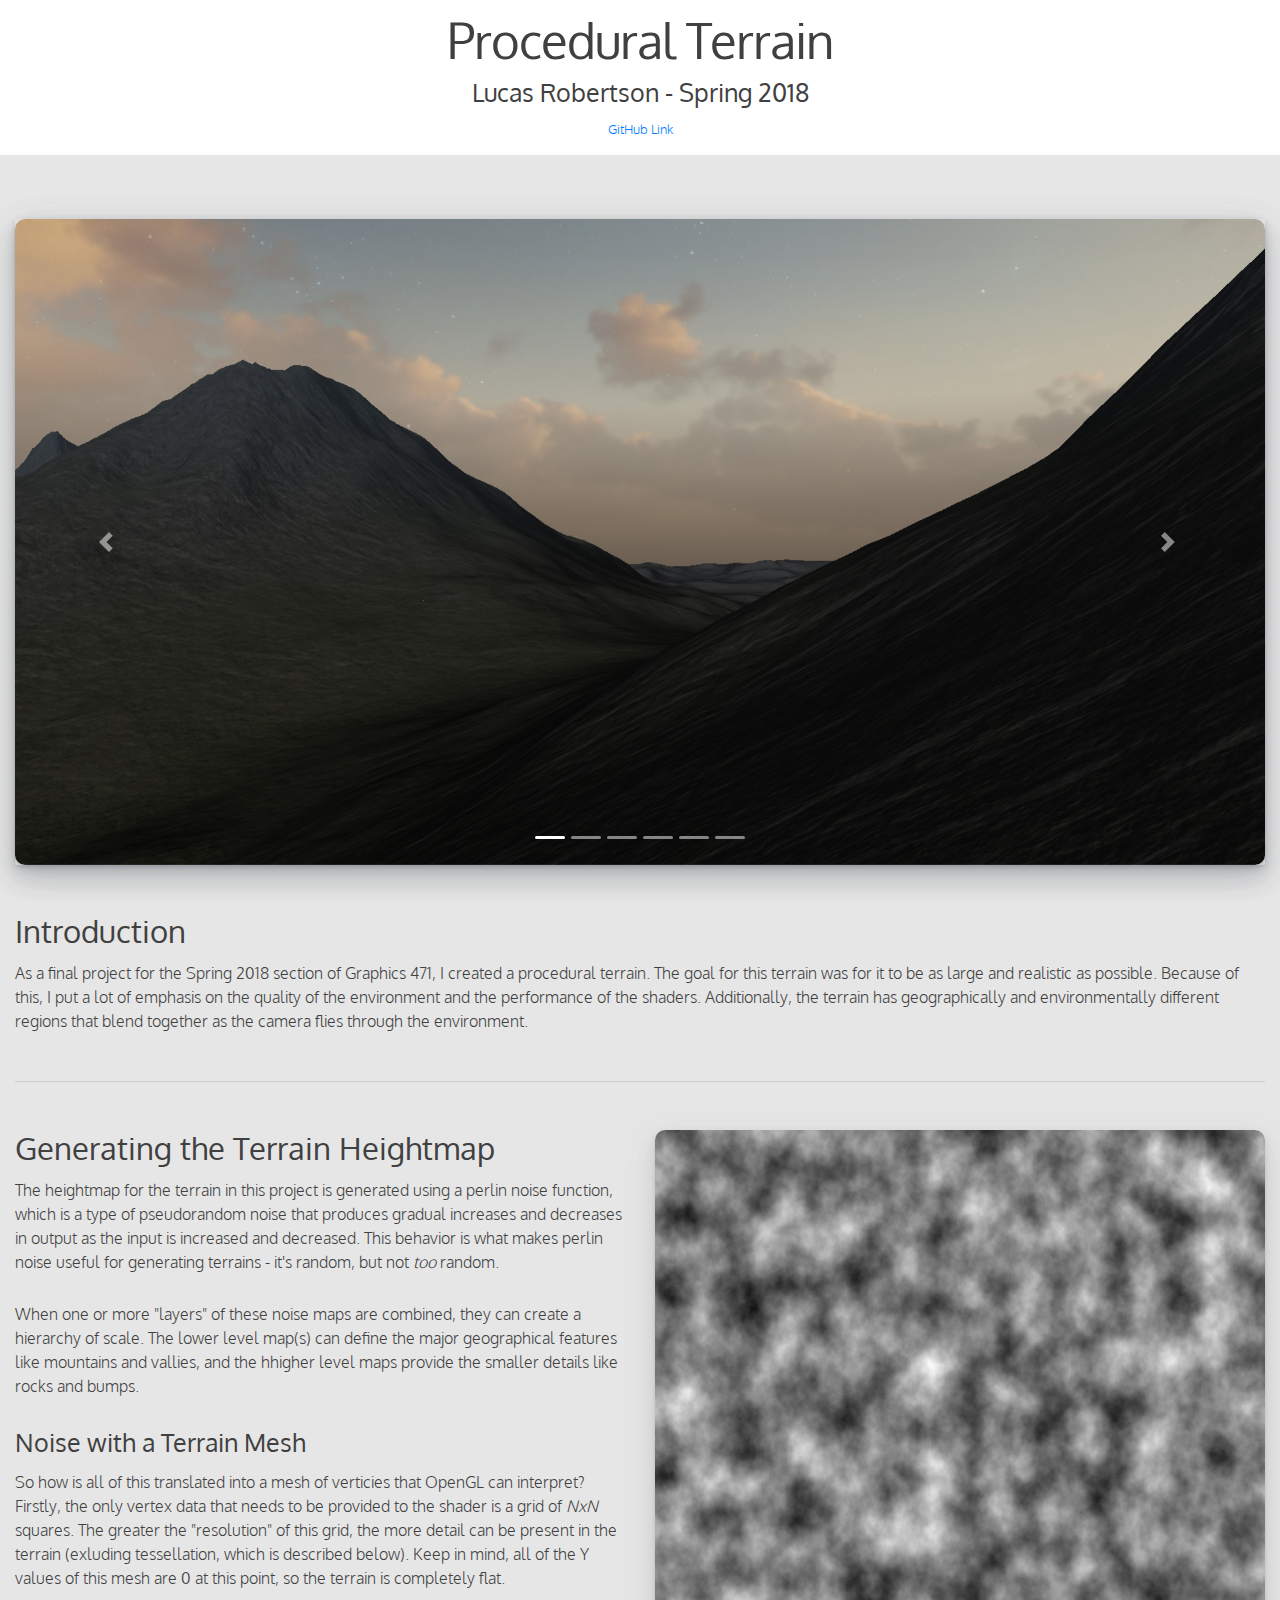
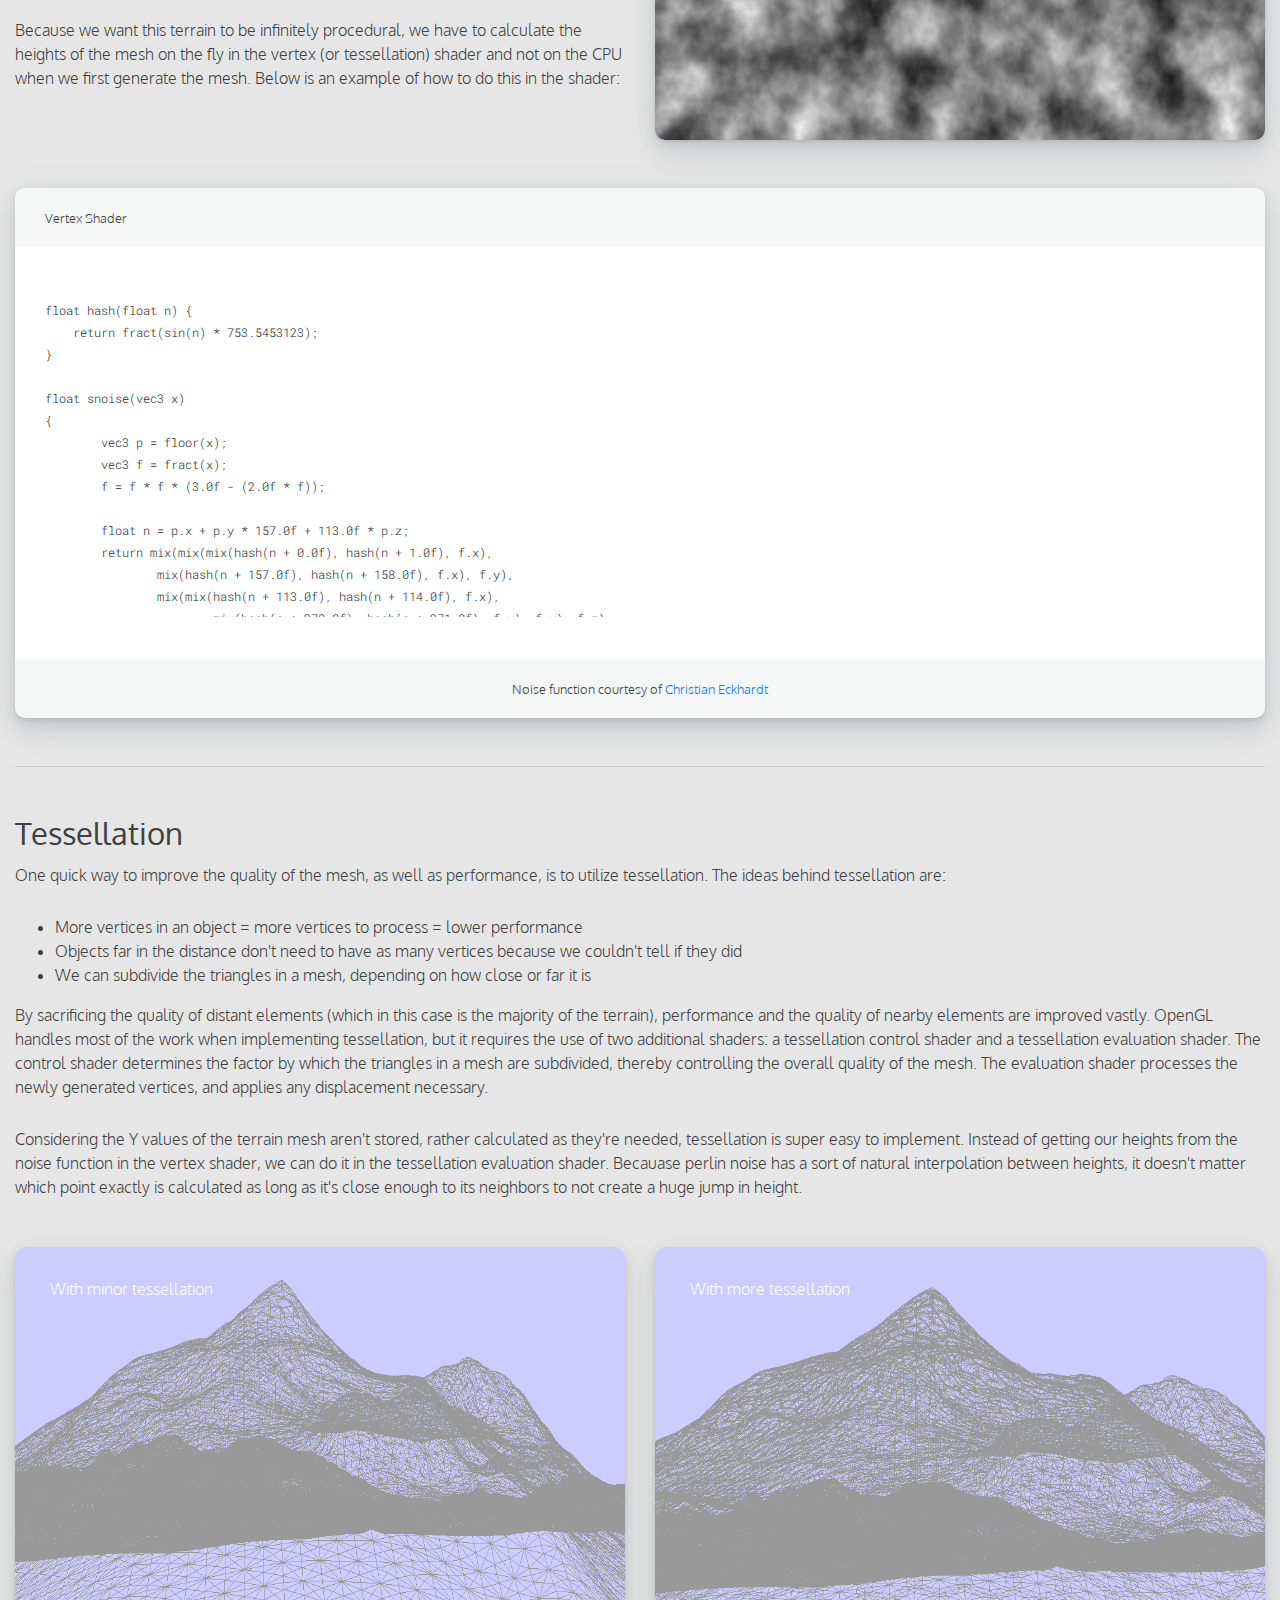
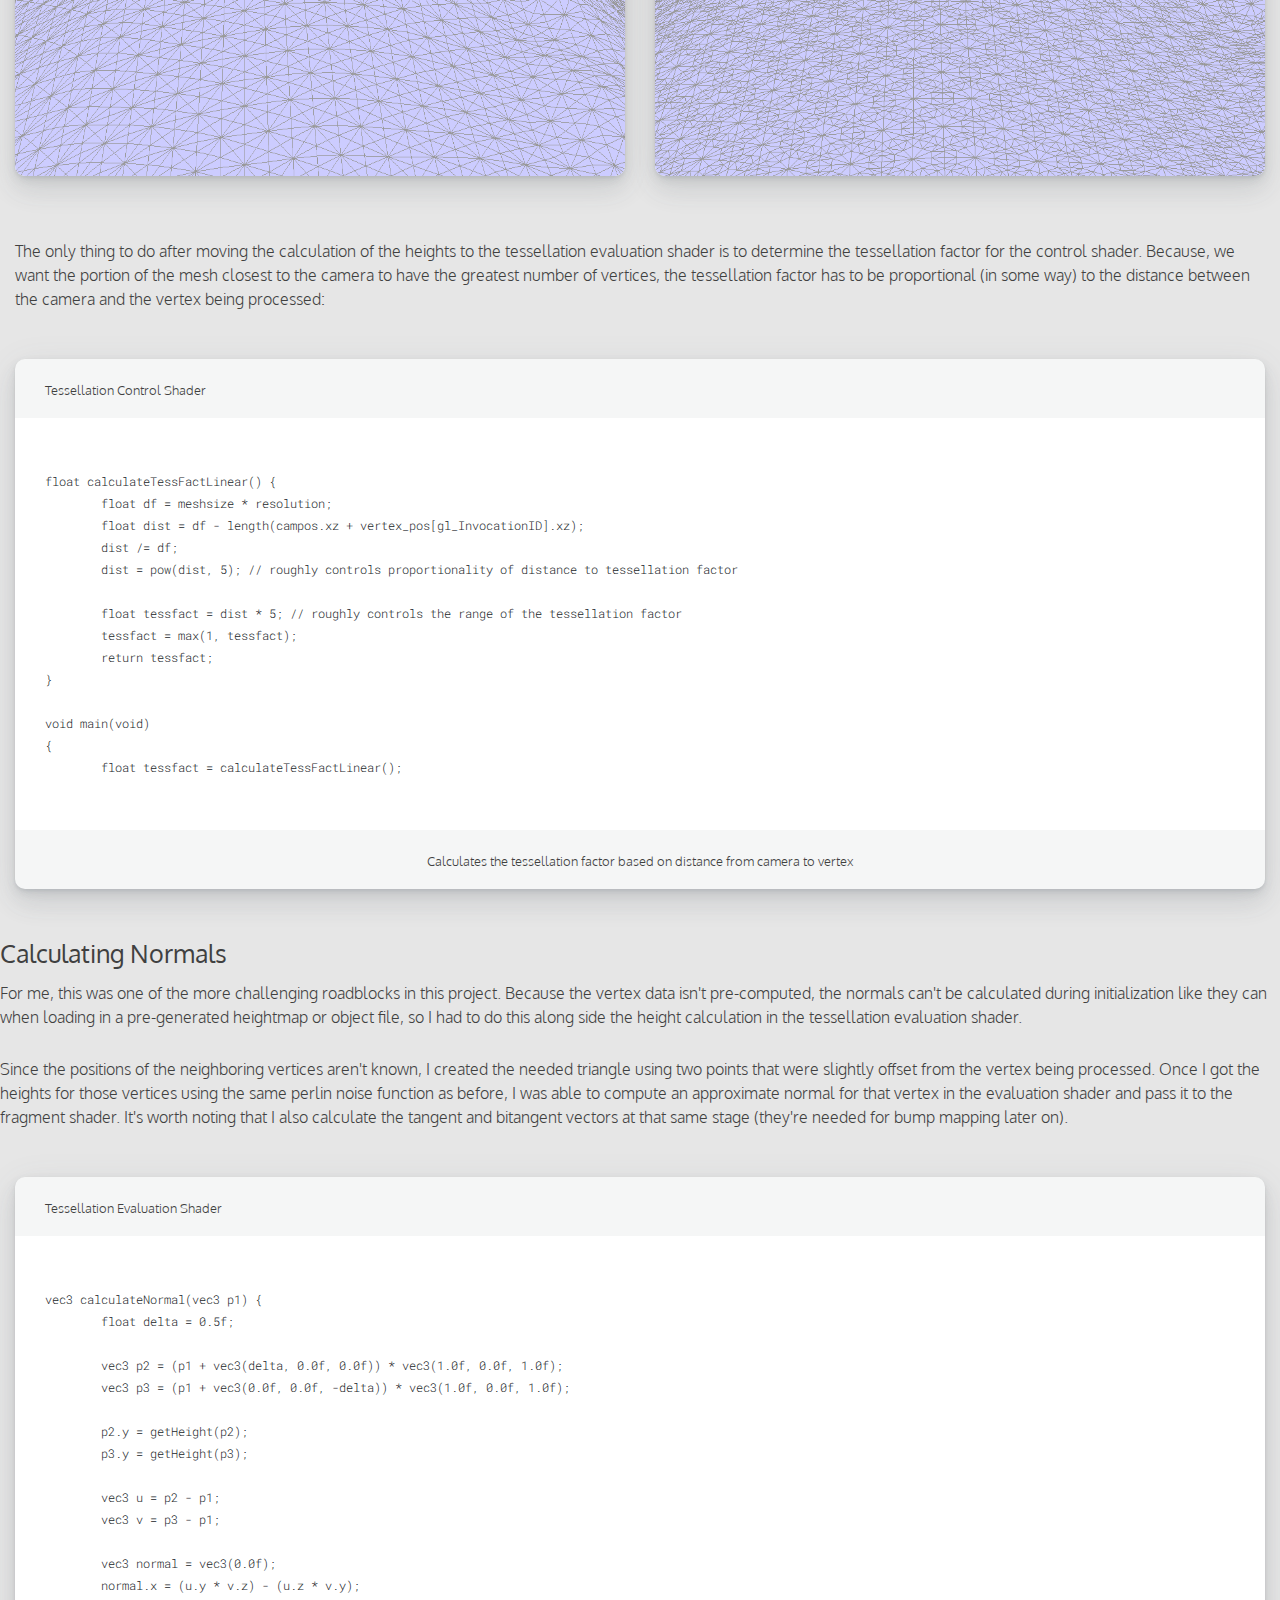
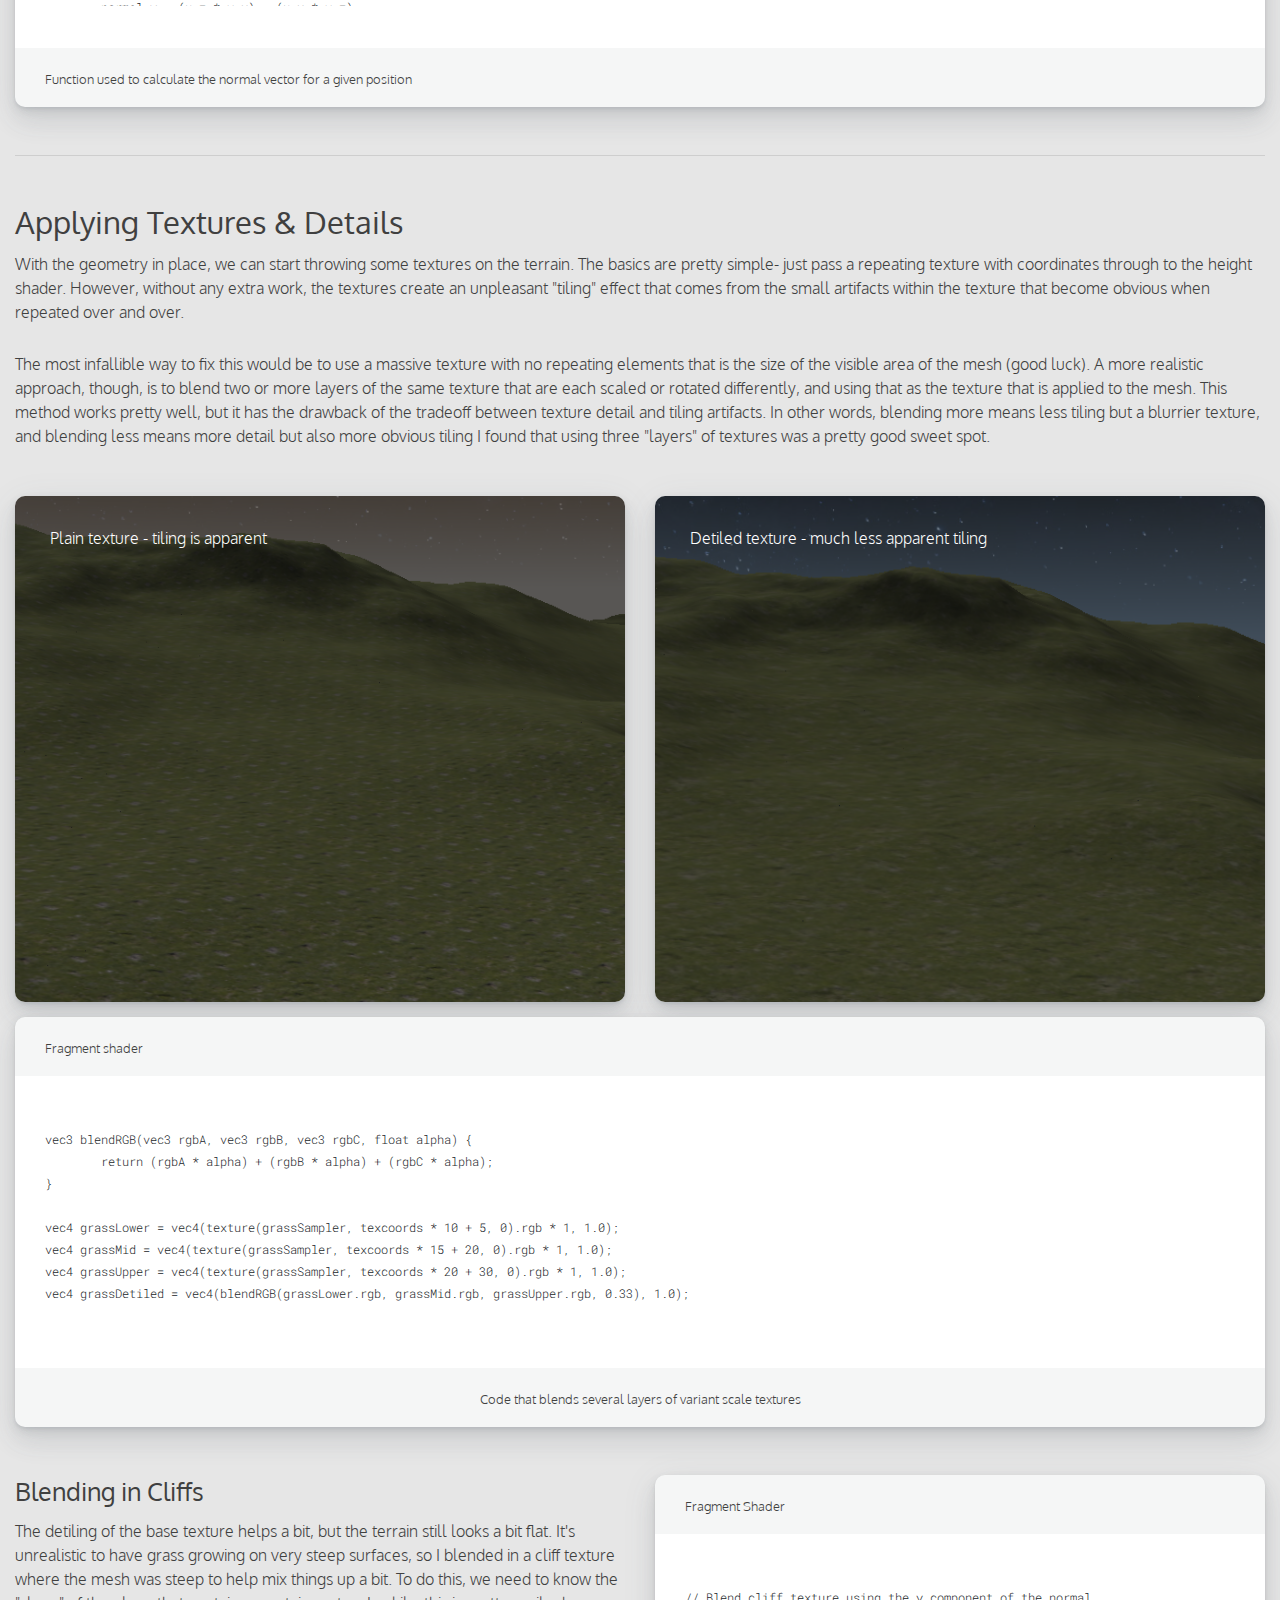
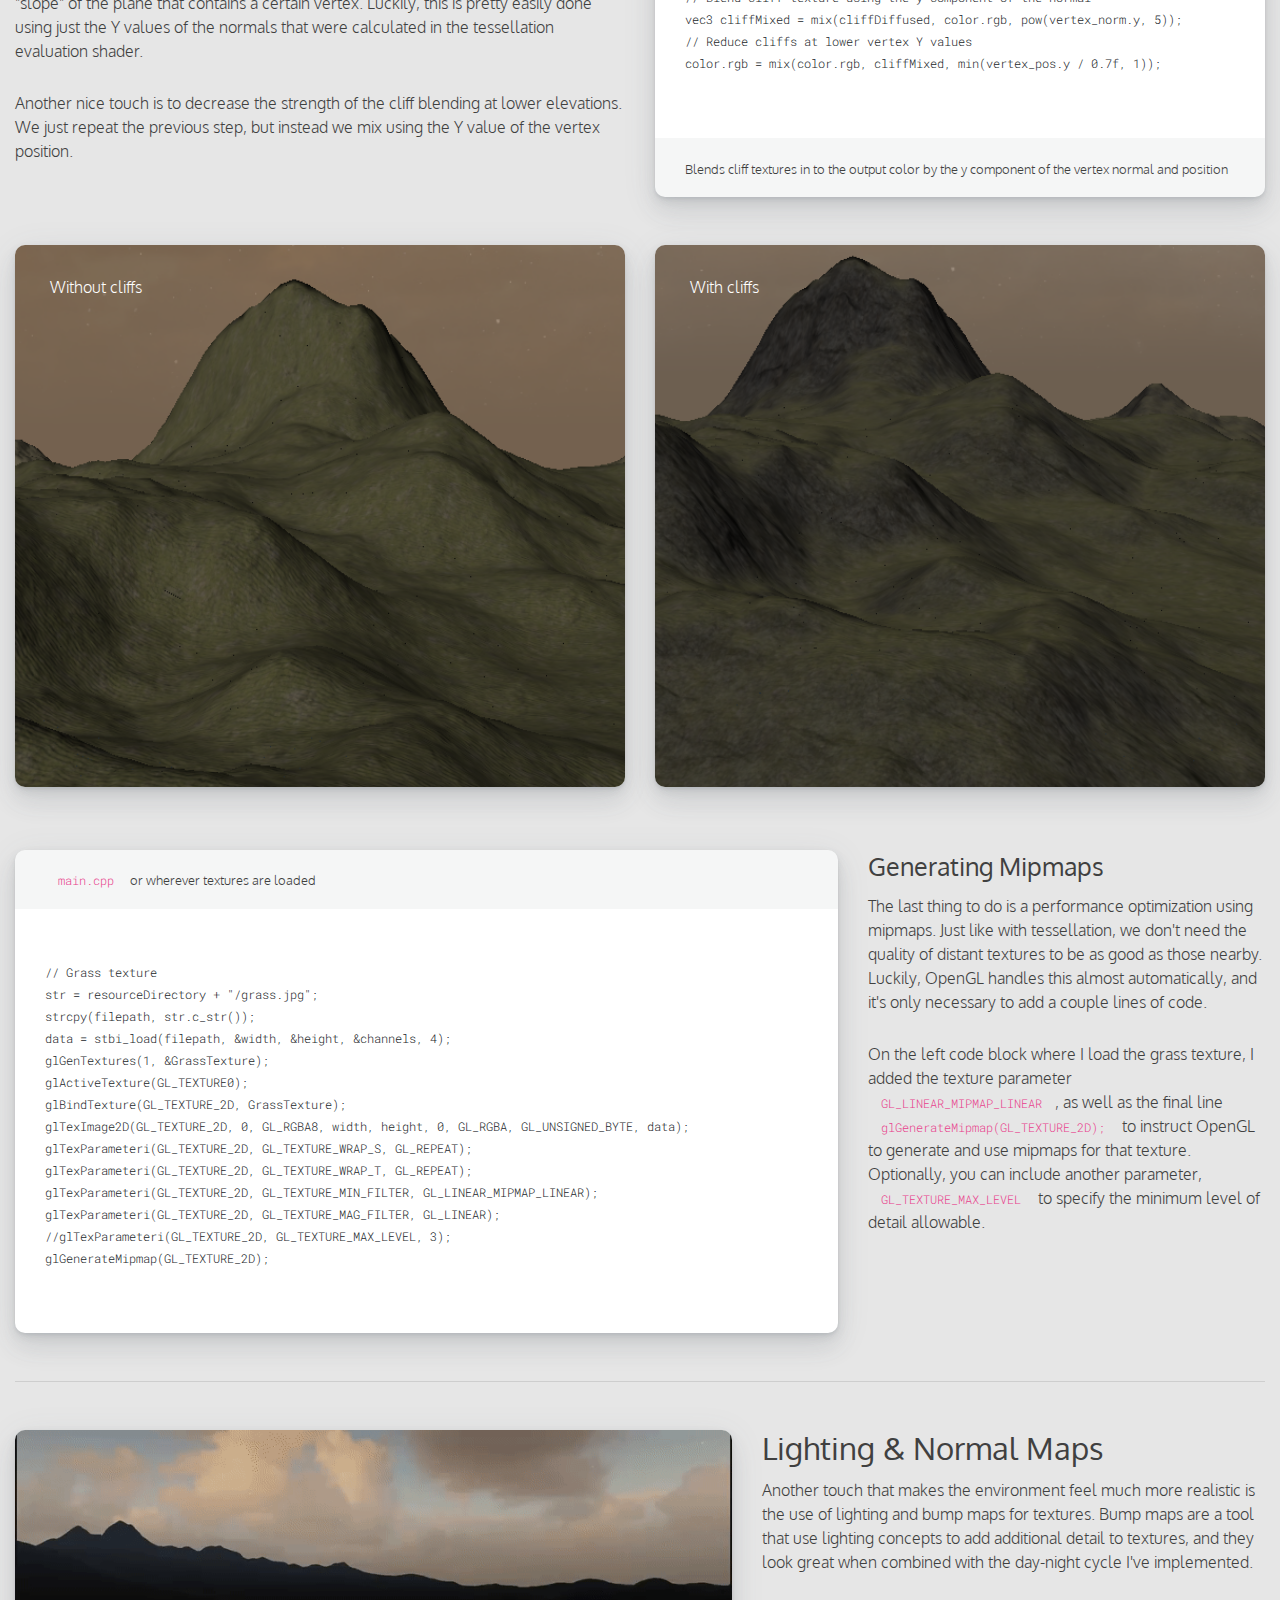
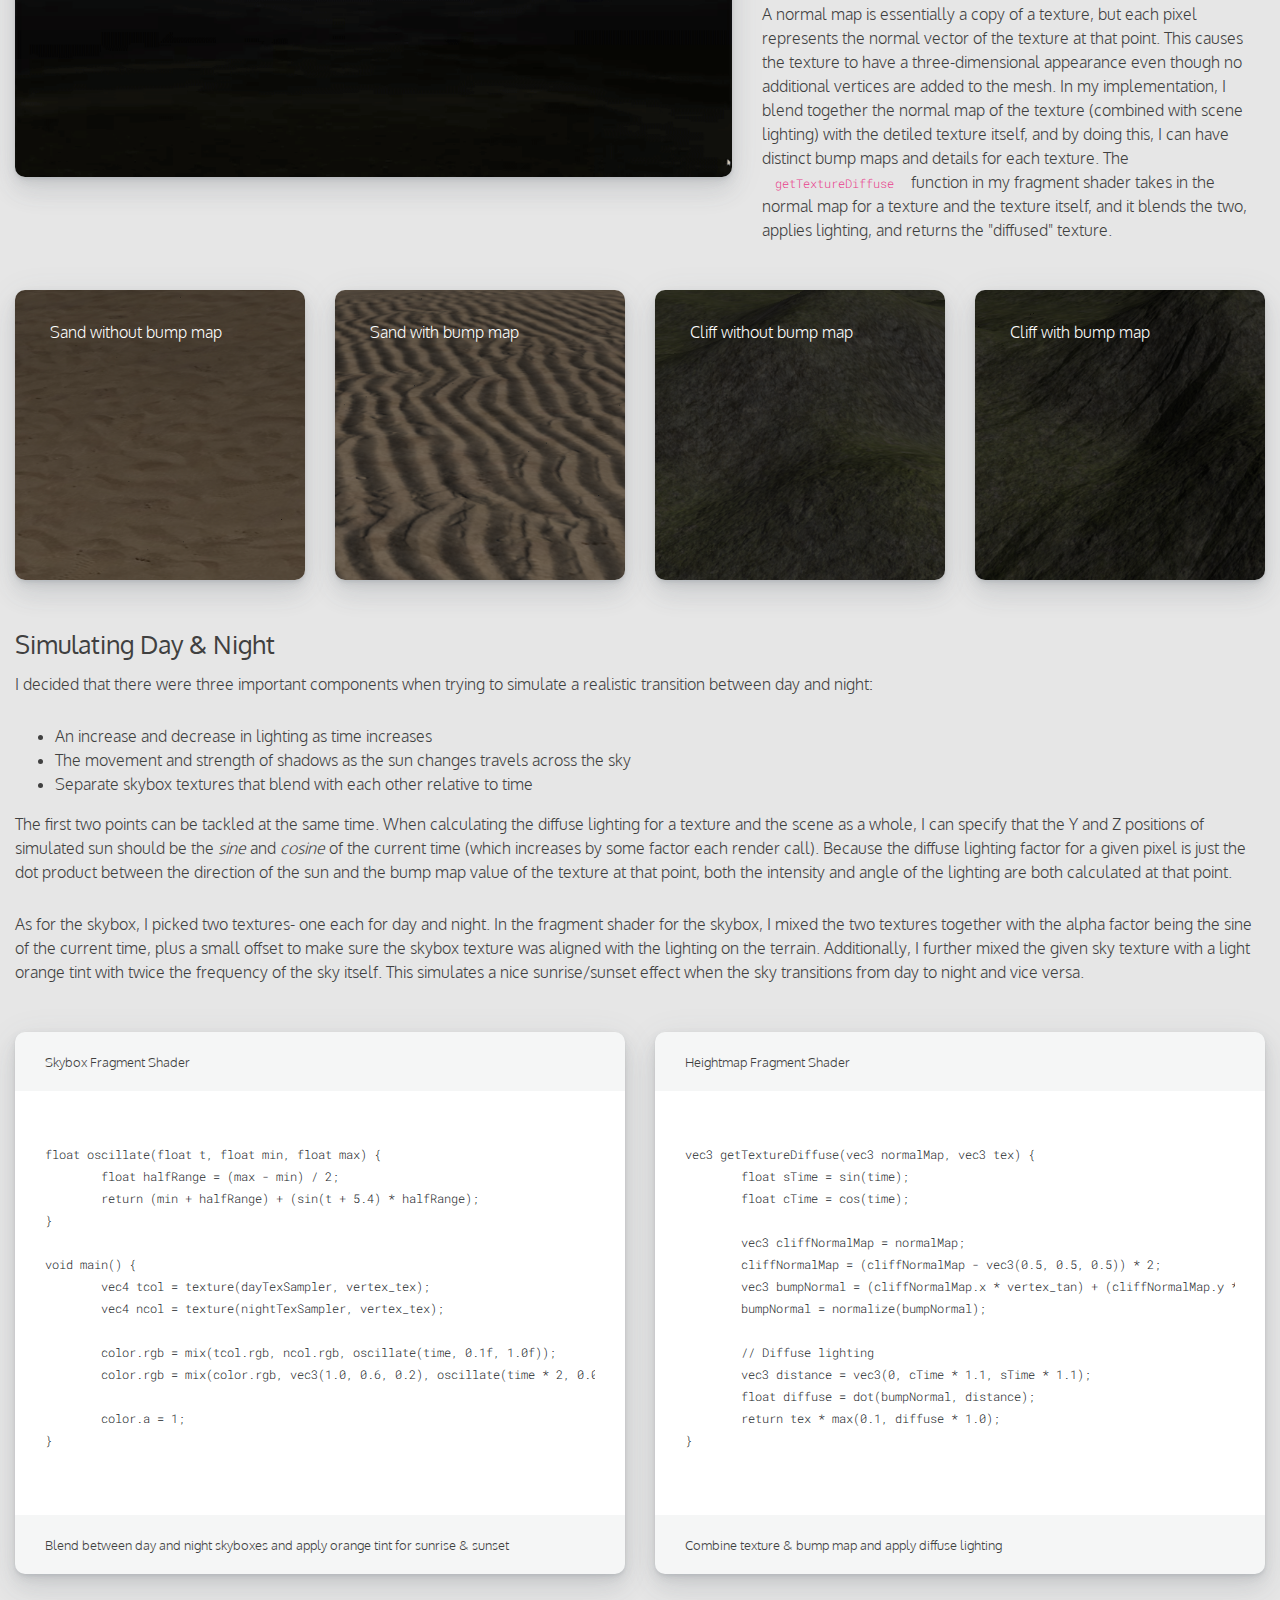
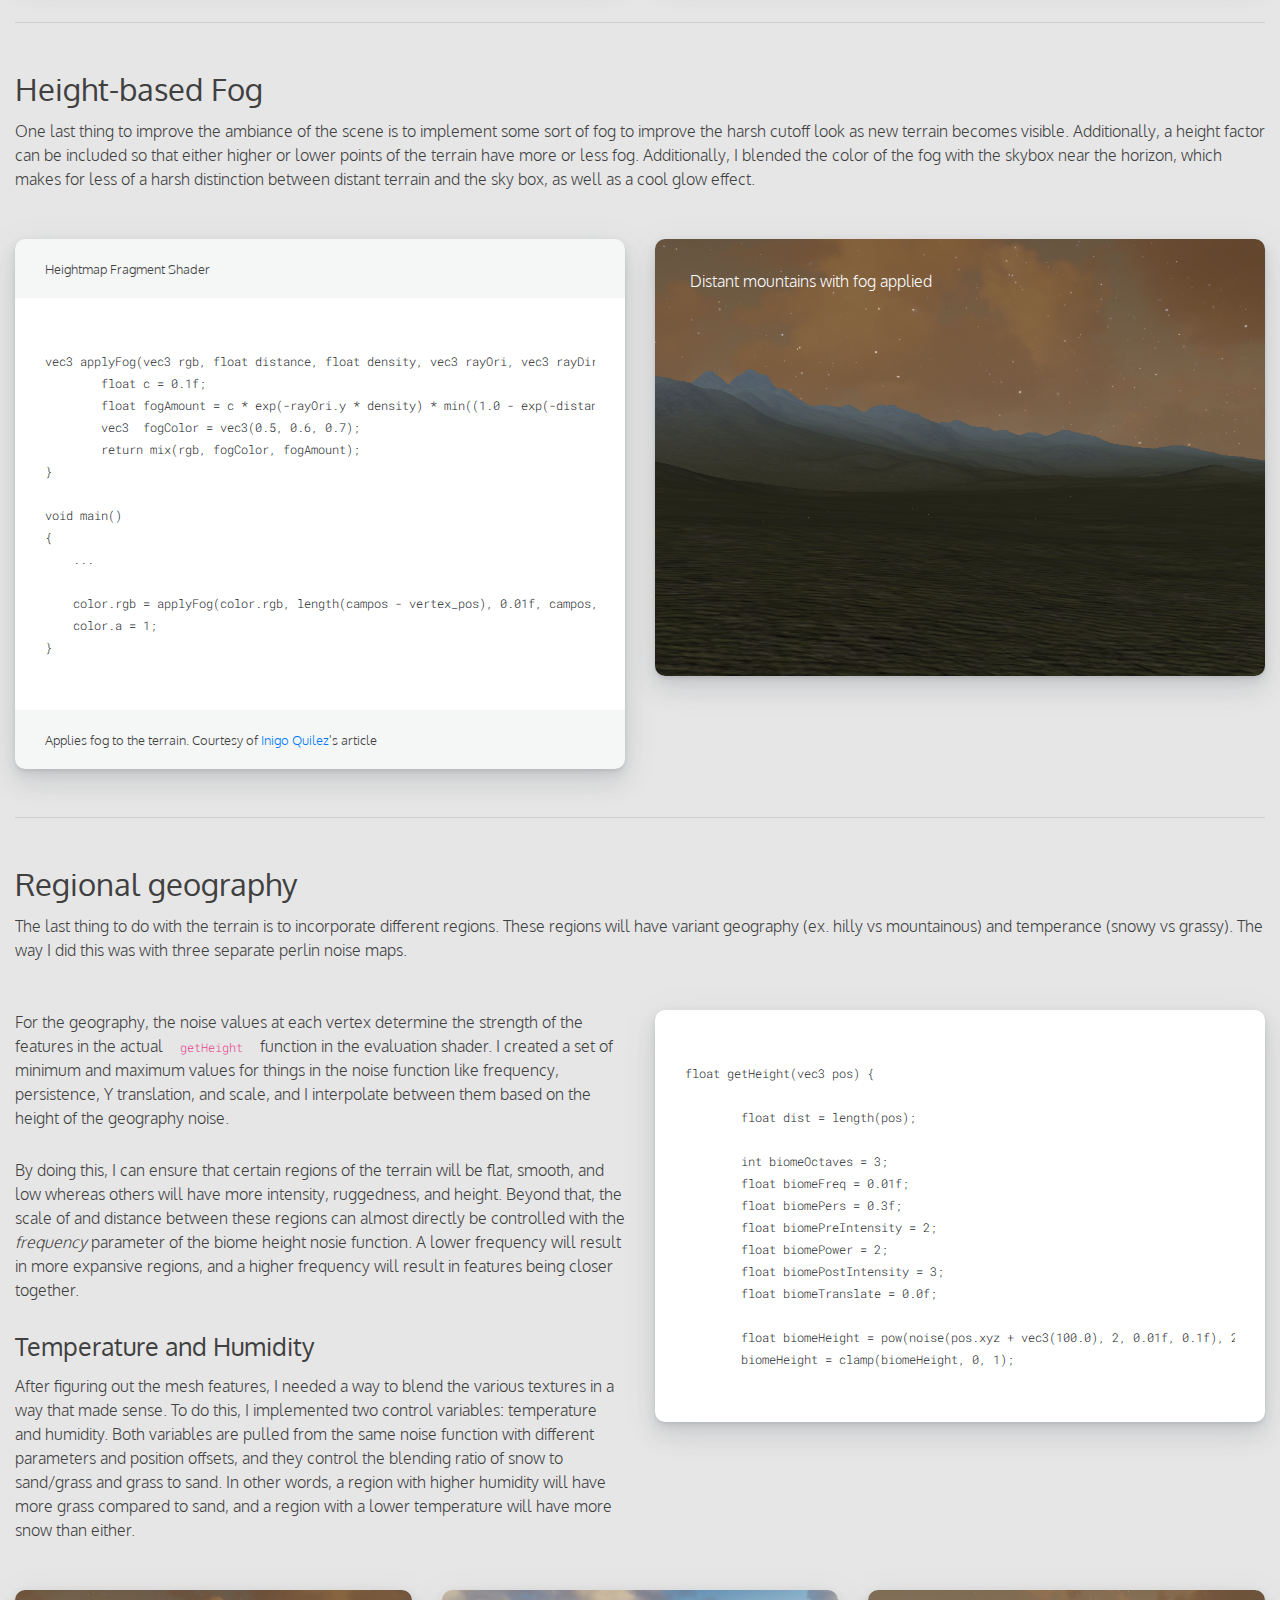
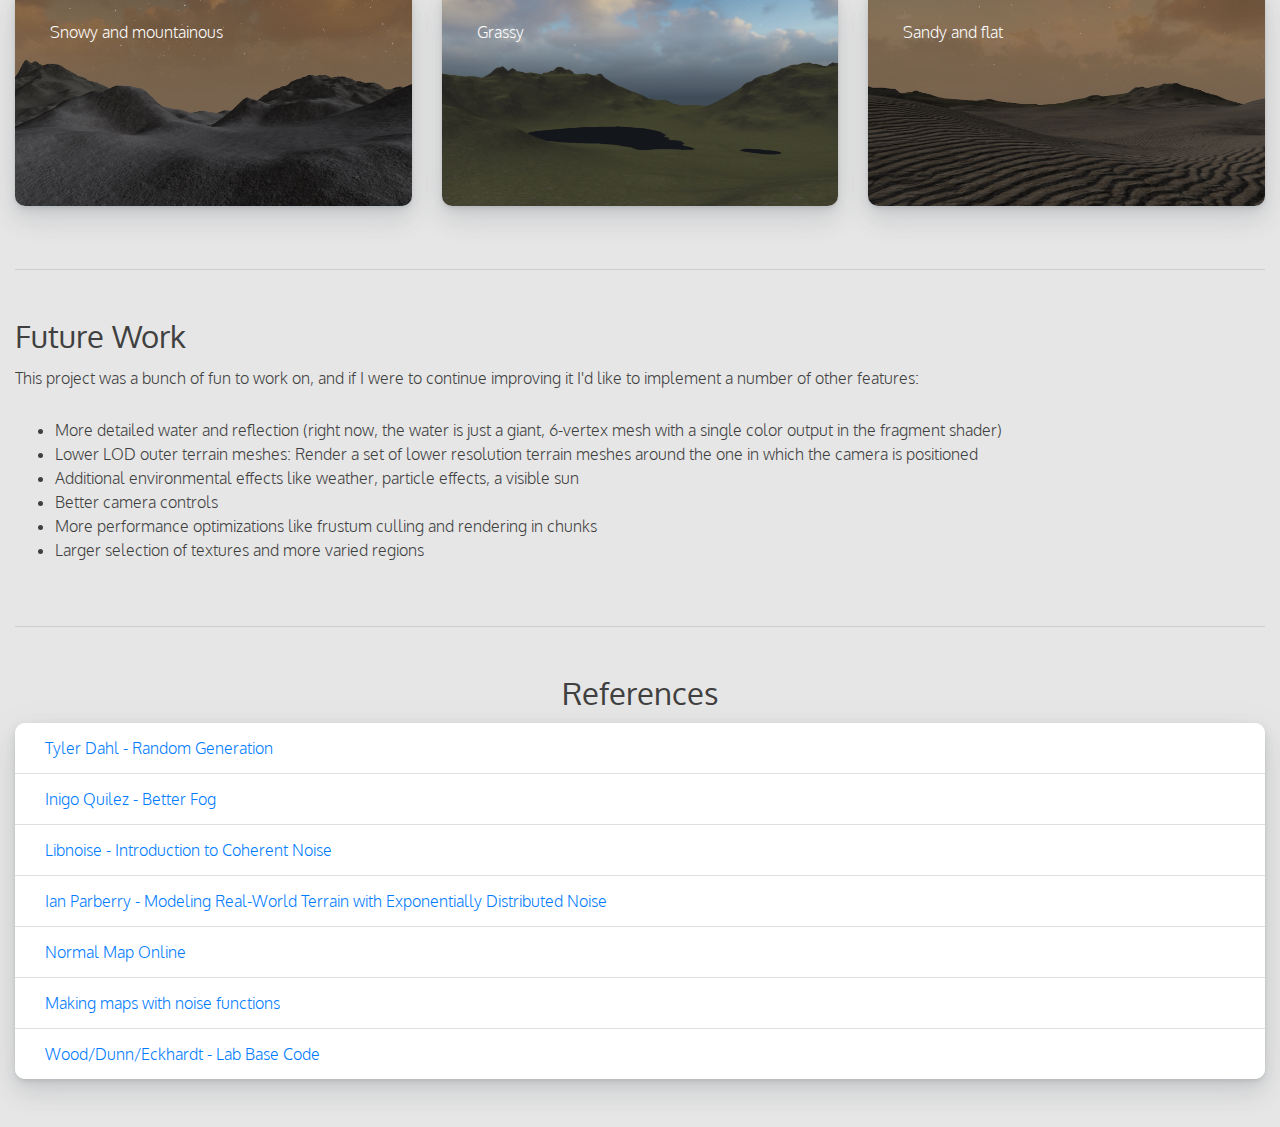
<file: Website/Lucas Robertson.html>
<!doctype html>
<html lang="en">
<head>
    <!-- Required meta tags -->
    <meta charset="utf-8">
    <meta name="viewport" content="width=device-width, initial-scale=1, shrink-to-fit=no">
    <link href="https://fonts.googleapis.com/css?family=Oxygen" rel="stylesheet">
    <link rel="stylesheet" href="./css/bootstrap.min.css">
    <link rel="stylesheet" href="./css/shards.min.css">
    <link rel="stylesheet" href="./css/main.css">
    <title>Procedural Terrain</title>
</head>
<body>
<div class="headbar">
    <h1>Procedural Terrain</h1>
    <h4>Lucas Robertson - Spring 2018</h4>
    <small><a href="https://github.com/LRober09/OpenGL-Procedural-Terrain">GitHub Link</a></small>
</div>
<div class="container">


    <div class="row">
        <div class="col-12">
            <div class="card">
                <div id="carouselExampleIndicators" class="carousel slide" data-ride="carousel">
                    <ol class="carousel-indicators">
                        <li data-target="#carouselExampleIndicators" data-slide-to="0" class="active"></li>
                        <li data-target="#carouselExampleIndicators" data-slide-to="1"></li>
                        <li data-target="#carouselExampleIndicators" data-slide-to="2"></li>
                        <li data-target="#carouselExampleIndicators" data-slide-to="3"></li>
                        <li data-target="#carouselExampleIndicators" data-slide-to="4"></li>
                        <li data-target="#carouselExampleIndicators" data-slide-to="5"></li>
                    </ol>
                    <div class="carousel-inner" style="border-radius: 10px;">
                        <div class="carousel-item active">
                            <img class="d-block w-100" src="./images/background.jpg" alt="First slide">
                        </div>
                        <div class="carousel-item">
                            <img class="d-block w-100" src="./images/background2.jpg" alt="Second slide">
                        </div>
                        <div class="carousel-item">
                            <img class="d-block w-100" src="./images/background3.png" alt="Third slide">
                        </div>
                        <div class="carousel-item">
                            <img class="d-block w-100" src="./images/background4.jpg" alt="Fourth slide">
                        </div>
                        <div class="carousel-item">
                            <img class="d-block w-100" src="./images/background5.jpg" alt="Fifth slide">
                        </div>
                        <div class="carousel-item">
                            <img class="d-block w-100" src="./images/background6.jpg" alt="Sixth slide">
                        </div>
                    </div>
                    <a class="carousel-control-prev" href="#carouselExampleIndicators" role="button" data-slide="prev">
                        <span class="carousel-control-prev-icon" aria-hidden="true"></span>
                        <span class="sr-only">Previous</span>
                    </a>
                    <a class="carousel-control-next" href="#carouselExampleIndicators" role="button" data-slide="next">
                        <span class="carousel-control-next-icon" aria-hidden="true"></span>
                        <span class="sr-only">Next</span>
                    </a>
                </div>
            </div>
        </div>
    </div>

    <div class="row">
        <div class="col-12">
            <h3 class="card-title">Introduction</h3>
            <p class="card-text">As a final project for the Spring 2018 section of Graphics 471, I created a procedural terrain. The goal for this terrain was for it to be as large and
                realistic as possible. Because of this, I put a lot of emphasis on the quality of the environment and the performance of the shaders. Additionally, the terrain has
                geographically and environmentally different regions that blend together as the camera flies through the environment.</p>
        </div>
    </div>
    <hr/>


    <div class="row">
        <div class="col-sm-12 col-md-6">
            <h3 class="card-title">
                Generating the Terrain Heightmap
            </h3>
            <p class="card-text">
                The heightmap for the terrain in this project is generated using a perlin noise function, which is a type of pseudorandom noise that produces gradual increases and decreases in output
                as the input is increased and decreased. This behavior is what makes perlin noise useful for generating terrains - it's random, but not <i>too</i> random.
            </p>
            <p class="card-text">
                When one or more "layers" of
                these noise maps are combined, they can create a hierarchy of scale. The lower level map(s) can define the major geographical features like mountains and vallies, and the hhigher level
                maps provide the smaller details like rocks and bumps.
            </p>
            <h4 class="card-title">Noise with a Terrain Mesh</h4>
            <p class="card-text">
                So how is all of this translated into a mesh of verticies that OpenGL can interpret? Firstly, the only vertex data that needs to be provided to the shader is a grid of <i>NxN</i>
                squares. The greater the "resolution" of this grid, the more detail can be present in the terrain (exluding tessellation, which is described below). Keep in mind, all of the Y values
                of this mesh are 0 at this point, so the terrain is completely flat.
            </p>
            <p class="card-text">
                Because we want this terrain to be infinitely procedural, we have to calculate the heights of the mesh on the fly in the vertex (or tessellation) shader and not on the CPU when we
                first generate
                the mesh. Below is an example of how to do this in the shader:
            </p>
        </div>
        <div class="col-sm-12 col-md-6">
            <div class="card">
                <img class="card-img" src="images/perlin.png" alt="" width="100%"/>
            </div>
        </div>
    </div>

    <div class="row">
        <div class="col-12">
            <div class="card">
                <div class="card-header">
                    <small>Vertex Shader</small>
                </div>
                <div class="card-body">
                    <pre class="pre-scrollable">
                        <code>
float hash(float n) {
    return fract(sin(n) * 753.5453123);
}

float snoise(vec3 x)
{
	vec3 p = floor(x);
	vec3 f = fract(x);
	f = f * f * (3.0f - (2.0f * f));

	float n = p.x + p.y * 157.0f + 113.0f * p.z;
	return mix(mix(mix(hash(n + 0.0f), hash(n + 1.0f), f.x),
		mix(hash(n + 157.0f), hash(n + 158.0f), f.x), f.y),
		mix(mix(hash(n + 113.0f), hash(n + 114.0f), f.x),
			mix(hash(n + 270.0f), hash(n + 271.0f), f.x), f.y), f.z);
}

float noise(vec3 position, int octaves, float frequency, float persistence) {
	float total = 0.0f;
	float maxAmplitude = 0.0f;
	float amplitude = 1.0f;
	for (int i = 0; i < octaves; i++) {
		total += snoise(position * frequency) * amplitude;
		frequency *= 2.0f;
		maxAmplitude += amplitude;
		amplitude *= persistence;
	}
	return total / maxAmplitude;
}

void main() {
	float height = noise(pos.xyz, 10, 0.002, 0.3);
	pos.y = height;
	vertex_pos = pos.xyz;
	gl_Position = P * V * pos;
}
                        </code>
                    </pre>
                </div>
                <div class="card-footer text-center">
                    <small>Noise function courtesy of <a href="http://mixedrealitylab.io/people.html">Christian Eckhardt</a></small>
                </div>
            </div>
        </div>
    </div>
    <hr/>


    <div class="row">
        <div class="col-12">
            <h3 class="card-title">
                Tessellation
            </h3>
            <p class="card-text">
                One quick way to improve the quality of the mesh, as well as performance, is to utilize tessellation. The ideas behind tessellation are:
            </p>
            <ul>
                <li>More vertices in an object = more vertices to process = lower performance</li>
                <li>Objects far in the distance don't need to have as many vertices because we couldn't tell if they did</li>
                <li>We can subdivide the triangles in a mesh, depending on how close or far it is</li>
            </ul>
            <p class="card-text">
                By sacrificing the quality of distant elements (which in this case is the majority of the terrain), performance and the quality of nearby elements are improved vastly. OpenGL handles
                most of the work when implementing tessellation, but it requires the use of two additional shaders: a tessellation control shader and a tessellation evaluation shader. The control
                shader determines the factor by which the triangles in a mesh are subdivided, thereby controlling the overall quality of the mesh. The evaluation shader processes the newly generated
                vertices, and applies any displacement necessary.
            </p>
            <p class="card-text">
                Considering the Y values of the terrain mesh aren't stored, rather calculated as they're needed, tessellation is super easy to implement. Instead of getting our heights from the noise
                function in the vertex shader, we can do it in the tessellation evaluation shader. Becauase perlin noise has a sort of natural interpolation between heights, it doesn't matter which
                point exactly is calculated as long as it's close enough to its neighbors to not create a huge jump in height.
            </p>
        </div>
    </div>

    <div class="row">
        <div class="col-12">
            <div class="card-deck">
                <div class="card">
                    <img class="card-img" src="images/notess.png" alt="" height="100%"/>
                    <div class="card-img-overlay" style="background-color: transparent">
                        <div class="text-white">With minor tessellation</div>
                    </div>
                </div>
                <div class="card">
                    <img class="card-img" src="images/withtess.png" alt=""/>
                    <div class="card-img-overlay" style="background-color: transparent">
                        <div class="text-white">With more tessellation</div>
                    </div>
                </div>
            </div>
        </div>
    </div>
    <div class="row">
        <div class="col-12">
            <p class="card-text">
                The only thing to do after moving the calculation of the heights to the tessellation evaluation shader is to determine the tessellation factor for the control shader. Because, we want
                the portion of the mesh closest to the camera to have the greatest number of vertices, the tessellation factor has to be proportional (in some way) to the distance between the camera
                and the vertex being processed:
            </p>
        </div>
    </div>
    <div class="row">
        <div class="col-12">
            <div class="card">
                <div class="card-header">
                    <small>Tessellation Control Shader</small>
                </div>
                <div class="card-body">
                    <pre class="pre-scrollable"><code>
float calculateTessFactLinear() {
	float df = meshsize * resolution;
	float dist = df - length(campos.xz + vertex_pos[gl_InvocationID].xz);
	dist /= df;
	dist = pow(dist, 5); // roughly controls proportionality of distance to tessellation factor

	float tessfact = dist * 5; // roughly controls the range of the tessellation factor
	tessfact = max(1, tessfact);
	return tessfact;
}

void main(void)
{
	float tessfact = calculateTessFactLinear();

	gl_TessLevelInner[0] = tessfact;
	gl_TessLevelInner[1] = tessfact;
	gl_TessLevelOuter[0] = tessfact;
	gl_TessLevelOuter[1] = tessfact;
	gl_TessLevelOuter[2] = tessfact;

	gl_out[gl_InvocationID].gl_Position = gl_in[gl_InvocationID].gl_Position;
	TE_vertex_tex[gl_InvocationID] = vertex_tex[gl_InvocationID];
}
                    </code></pre>
                </div>
                <div class="card-footer text-center">
                    <small>Calculates the tessellation factor based on distance from camera to vertex</small>
                </div>
            </div>
        </div>
    </div>
    <div class="row">
        <div class="col=12">
            <h4 class="card-title">
                Calculating Normals
            </h4>
            <p class="card-text">
                For me, this was one of the more challenging roadblocks in this project. Because the vertex data isn't pre-computed, the normals can't be calculated during initialization like they can
                when loading in a pre-generated heightmap or object file, so I had to do this along side the height calculation in the tessellation evaluation shader.
            </p>
            <p class="card-text">
                Since the positions of the
                neighboring vertices aren't known, I created the needed triangle using two points that were slightly offset from the vertex being processed. Once I got the heights for those vertices
                using the same perlin noise function as before, I was able to compute an approximate normal for that vertex in the evaluation shader and pass it to the fragment shader. It's worth
                noting that I also calculate the tangent and bitangent vectors at that same stage (they're needed for bump mapping later on).
            </p>
        </div>
    </div>
    <div class="row">
        <div class="col-12">
            <div class="card">
                <div class="card-header">
                    <small>Tessellation Evaluation Shader</small>
                </div>
                <div class="card-body">
                    <pre class="pre-scrollable"><code>
vec3 calculateNormal(vec3 p1) {
	float delta = 0.5f;

	vec3 p2 = (p1 + vec3(delta, 0.0f, 0.0f)) * vec3(1.0f, 0.0f, 1.0f);
	vec3 p3 = (p1 + vec3(0.0f, 0.0f, -delta)) * vec3(1.0f, 0.0f, 1.0f);

	p2.y = getHeight(p2);
	p3.y = getHeight(p3);

	vec3 u = p2 - p1;
	vec3 v = p3 - p1;

	vec3 normal = vec3(0.0f);
	normal.x = (u.y * v.z) - (u.z * v.y);
	normal.y = (u.z * v.x) - (u.x * v.z);
	normal.z = (u.x * v.y) - (u.y * v.x);

	return normalize(normal);
}
                    </code></pre>
                </div>
                <div class="card-footer">
                    <small>Function used to calculate the normal vector for a given position</small>
                </div>
            </div>
        </div>
    </div>

    <hr/>


    <div class="row">
        <div class="col-12">
            <h3 class="card-title">
                Applying Textures & Details
            </h3>
            <p class="card-text">
                With the geometry in place, we can start throwing some textures on the terrain. The basics are pretty simple- just pass a repeating texture with coordinates through to the height
                shader. However, without any extra work, the textures create an unpleasant "tiling" effect that comes from the small artifacts within the texture that become obvious when repeated over
                and over.
            </p>
            <p class="card-text">
                The most infallible way to fix this would be to use a massive texture with no repeating elements that is the size of the visible area of the mesh (good luck). A more realistic
                approach, though, is to blend two or more layers of the same texture that are each scaled or rotated differently, and using that as the texture that is applied to the mesh. This method
                works pretty well, but it has the drawback of the tradeoff between texture detail and tiling artifacts. In other words, blending more means less tiling but a blurrier texture, and
                blending less means more detail but also more obvious tiling I found that using three "layers" of textures was a pretty good sweet spot.
            </p>
        </div>
    </div>
    <div class="row">
        <div class="col-12">
            <div class="card-deck">
                <div class="card">
                    <img class="card-img" src="images/tiled_grass.png" alt=""/>
                    <div class="card-img-overlay" style="background-color: transparent">
                        <div class="text-white">
                            Plain texture - tiling is apparent
                        </div>
                    </div>
                </div>
                <div class="card">
                    <img class="card-img" src="images/detiled_grass.png" alt="" height="100%"/>
                    <div class="card-img-overlay" style="background-color: transparent">
                        <div class="text-white">
                            Detiled texture - much less apparent tiling
                        </div>
                    </div>
                </div>
            </div>
        </div>
        <div class="col-12">
            <div class="card">
                <div class="card-header">
                    <small>Fragment shader</small>
                </div>
                <div class="card-body">
                    <pre><code>
vec3 blendRGB(vec3 rgbA, vec3 rgbB, vec3 rgbC, float alpha) {
	return (rgbA * alpha) + (rgbB * alpha) + (rgbC * alpha);
}

vec4 grassLower = vec4(texture(grassSampler, texcoords * 10 + 5, 0).rgb * 1, 1.0);
vec4 grassMid = vec4(texture(grassSampler, texcoords * 15 + 20, 0).rgb * 1, 1.0);
vec4 grassUpper = vec4(texture(grassSampler, texcoords * 20 + 30, 0).rgb * 1, 1.0);
vec4 grassDetiled = vec4(blendRGB(grassLower.rgb, grassMid.rgb, grassUpper.rgb, 0.33), 1.0);
                    </code></pre>
                </div>
                <div class="card-footer text-center">
                    <small>Code that blends several layers of variant scale textures</small>
                </div>
            </div>
        </div>
    </div>
    <div class="row">
        <div class="col-xs-12 col-md-6">
            <h4 class="card-title">
                Blending in Cliffs
            </h4>
            <p class="card-text">
                The detiling of the base texture helps a bit, but the terrain still looks a bit flat. It's unrealistic to have grass growing on very steep surfaces, so I blended in a cliff texture
                where the mesh was steep to help mix things up a bit. To do this, we need to know the "slope" of the plane that contains a certain vertex. Luckily, this is pretty easily done using
                just the Y values of the normals that were calculated in the tessellation evaluation shader.
            </p>
            <p class="card-text">
                Another nice touch is to decrease the strength of the cliff blending at lower elevations. We just repeat the previous step, but instead we mix using the Y value of the vertex position.
            </p>
        </div>
        <div class="col-xs-12 col-md-6">
            <div class="card">
                <div class="card-header">
                    <small>Fragment Shader</small>
                </div>
                <div class="card-body">
                    <pre><code>
// Blend cliff texture using the y component of the normal
vec3 cliffMixed = mix(cliffDiffused, color.rgb, pow(vertex_norm.y, 5));
// Reduce cliffs at lower vertex Y values
color.rgb = mix(color.rgb, cliffMixed, min(vertex_pos.y / 0.7f, 1));
                    </code></pre>
                </div>
                <div class="card-footer">
                    <small>
                        Blends cliff textures in to the output color by the y component of the vertex normal and position
                    </small>
                </div>
            </div>
        </div>

    </div>
    <div class="row">
        <div class="col-12">
            <div class="card-deck">
                <div class="card">
                    <img class="card-img" src="images/nocliffs.png" alt="" height="100%"/>
                    <div class="card-img-overlay" style="background-color: transparent">
                        <div class="text-white">
                            Without cliffs
                        </div>
                    </div>
                </div>
                <div class="card">
                    <img class="card-img" src="images/cliffs.png" alt=""/>
                    <div class="card-img-overlay" style="background-color: transparent">
                        <div class="text-white">
                            With cliffs
                        </div>
                    </div>
                </div>
            </div>
        </div>
    </div>
    <div class="row">
        <div class="col-xs=12 col-md-8">
            <div class="card">
                <div class="card-header">
                    <small><code>main.cpp</code> or wherever textures are loaded</small>
                </div>
                <div class="card-body">
                    <pre><code>
// Grass texture
str = resourceDirectory + "/grass.jpg";
strcpy(filepath, str.c_str());
data = stbi_load(filepath, &width, &height, &channels, 4);
glGenTextures(1, &GrassTexture);
glActiveTexture(GL_TEXTURE0);
glBindTexture(GL_TEXTURE_2D, GrassTexture);
glTexImage2D(GL_TEXTURE_2D, 0, GL_RGBA8, width, height, 0, GL_RGBA, GL_UNSIGNED_BYTE, data);
glTexParameteri(GL_TEXTURE_2D, GL_TEXTURE_WRAP_S, GL_REPEAT);
glTexParameteri(GL_TEXTURE_2D, GL_TEXTURE_WRAP_T, GL_REPEAT);
glTexParameteri(GL_TEXTURE_2D, GL_TEXTURE_MIN_FILTER, GL_LINEAR_MIPMAP_LINEAR);
glTexParameteri(GL_TEXTURE_2D, GL_TEXTURE_MAG_FILTER, GL_LINEAR);
//glTexParameteri(GL_TEXTURE_2D, GL_TEXTURE_MAX_LEVEL, 3);
glGenerateMipmap(GL_TEXTURE_2D);
                    </code></pre>
                </div>
            </div>
        </div>
        <div class="col-xs=12 col-md-4">
            <h4 class="card-title">
                Generating Mipmaps
            </h4>
            <p class="card-text">
                The last thing to do is a performance optimization using mipmaps. Just like with tessellation, we don't need the quality of distant textures to be as good as those nearby. Luckily,
                OpenGL handles this almost automatically, and it's only necessary to add a couple lines of code.
            </p>
            <p class="card-text">
                On the left code block where I load the grass texture, I added the texture parameter <code>GL_LINEAR_MIPMAP_LINEAR</code>, as well as the final line <code>glGenerateMipmap(GL_TEXTURE_2D);</code>
                to instruct OpenGL to generate and use mipmaps for that texture. Optionally, you can include another parameter, <code>GL_TEXTURE_MAX_LEVEL</code> to specify the minimum level of detail
                allowable.
            </p>
        </div>
    </div>
    <hr/>


    <div class="row">
        <div class="col-sm-12 col-md-7">
            <div class="card">
                <img class="card-img" src="images/daynight.gif" alt=""/>
            </div>
        </div>
        <div class="col-sm-12 col-md-5">
            <h3 class="card-title">
                Lighting & Normal Maps
            </h3>
            <p class="card-text">
                Another touch that makes the environment feel much more realistic is the use of lighting and bump maps for textures. Bump maps are a tool that use lighting concepts to add additional
                detail to textures, and they look great when combined with the day-night cycle I've implemented.
            </p>
            <p class="card-text">
                A normal map is essentially a copy of a texture, but each pixel represents the normal vector of the texture at that point. This causes the texture to have a three-dimensional
                appearance even though no additional vertices are added to the mesh. In my implementation, I blend together the normal map of the texture (combined with scene lighting) with the
                detiled texture itself, and by doing this, I can have distinct bump maps and details for each texture. The <code>getTextureDiffuse</code> function in my fragment shader takes in the
                normal map for a texture and the texture itself, and it blends the two, applies lighting, and returns the "diffused" texture.
            </p>
        </div>
    </div>
    <div class="row">
        <div class="col-3">
            <div class="card">
                <img class="card-img" src="images/sand_nonorm.png" alt=""/>
                <div class="card-img-overlay" style="background-color: transparent">
                    <div class="text-white">
                        Sand without bump map
                    </div>
                </div>
            </div>
        </div>
        <div class="col-3">
            <div class="card">
                <img class="card-img" src="images/sand_norm.png" alt=""/>
                <div class="card-img-overlay" style="background-color: transparent">
                    <div class="text-white">
                        Sand with bump map
                    </div>
                </div>
            </div>
        </div>
        <div class="col-3">
            <div class="card">
                <img class="card-img" src="images/cliff_nonorm.png" alt=""/>
                <div class="card-img-overlay" style="background-color: transparent">
                    <div class="text-white">
                        Cliff without bump map
                    </div>
                </div>
            </div>
        </div>
        <div class="col-3">
            <div class="card">
                <img class="card-img" src="images/cliff_norm.png" alt=""/>
                <div class="card-img-overlay" style="background-color: transparent">
                    <div class="text-white">
                        Cliff with bump map
                    </div>
                </div>
            </div>
        </div>
    </div>
    <div class="row">
        <div class="col-12">
            <h4 class="card-title">
                Simulating Day & Night
            </h4>
            <p class="card-text">
                I decided that there were three important components when trying to simulate a realistic transition between day and night:
            </p>
            <ul>
                <li>An increase and decrease in lighting as time increases</li>
                <li>The movement and strength of shadows as the sun changes travels across the sky</li>
                <li>Separate skybox textures that blend with each other relative to time</li>
            </ul>
            <p class="card-text">
                The first two points can be tackled at the same time. When calculating the diffuse lighting for a texture and the scene as a whole, I can specify that the Y and Z positions of
                simulated sun should be the <var>sine</var> and <var>cosine</var> of the current time (which increases by some factor each render call). Because the diffuse lighting factor for a given
                pixel is just the dot product between the direction of the sun and the bump map value of the texture at that point, both the intensity and angle of the lighting are both calculated at that point.
            </p>
            <p class="card-text">
                As for the skybox, I picked two textures- one each for day and night. In the fragment shader for the skybox, I mixed the two textures together with the alpha factor being the sine of
                the current time, plus a small offset to make sure the skybox texture was aligned with the lighting on the terrain. Additionally, I further mixed the given sky texture with a light
                orange tint with twice the frequency of the sky itself. This simulates a nice sunrise/sunset effect when the sky transitions from day to night and vice versa.
            </p>
        </div>
    </div>
    <div class="row">
        <div class="col-sm-12 col-md-6">
            <div class="card">
                <div class="card-header">
                    <small>Skybox Fragment Shader</small>
                </div>
                <div class="card-body">
                    <pre><code>
float oscillate(float t, float min, float max) {
	float halfRange = (max - min) / 2;
	return (min + halfRange) + (sin(t + 5.4) * halfRange);
}

void main() {
	vec4 tcol = texture(dayTexSampler, vertex_tex);
	vec4 ncol = texture(nightTexSampler, vertex_tex);

	color.rgb = mix(tcol.rgb, ncol.rgb, oscillate(time, 0.1f, 1.0f));
	color.rgb = mix(color.rgb, vec3(1.0, 0.6, 0.2), oscillate(time * 2, 0.0f, 0.3f));

	color.a = 1;
}
                    </code></pre>
                </div>
                <div class="card-footer">
                    <small>Blend between day and night skyboxes and apply orange tint for sunrise & sunset</small>
                </div>
            </div>
        </div>
        <div class="col-sm-12 col-md-6">
            <div class="card">
                <div class="card-header">
                    <small>Heightmap Fragment Shader</small>
                </div>
                <div class="card-body">
                    <pre><code>
vec3 getTextureDiffuse(vec3 normalMap, vec3 tex) {
	float sTime = sin(time);
	float cTime = cos(time);

	vec3 cliffNormalMap = normalMap;
	cliffNormalMap = (cliffNormalMap - vec3(0.5, 0.5, 0.5)) * 2;
	vec3 bumpNormal = (cliffNormalMap.x * vertex_tan) + (cliffNormalMap.y * vertex_bi) + (cliffNormalMap.z * vertex_norm);	//rotate normal into tangent space
	bumpNormal = normalize(bumpNormal);

	// Diffuse lighting
	vec3 distance = vec3(0, cTime * 1.1, sTime * 1.1);
	float diffuse = dot(bumpNormal, distance);
	return tex * max(0.1, diffuse * 1.0);
}
                    </code></pre>
                </div>
                <div class="card-footer">
                    <small>Combine texture & bump map and apply diffuse lighting</small>
                </div>
            </div>
        </div>
    </div>
    <hr/>

    <div class="row">
        <div class="col-12">
            <h3 class="card-title">
                Height-based Fog
            </h3>
            <p class="card-text">
                One last thing to improve the ambiance of the scene is to implement some sort of fog to improve the harsh cutoff look as new terrain becomes visible. Additionally, a height factor can
                be included so that either higher or lower points of the terrain have more or less fog. Additionally, I blended the color of the fog with the skybox near the horizon, which makes for
                less of a harsh distinction between distant terrain and the sky box, as well as a cool glow effect.
            </p>
        </div>
    </div>
    <div class="row">
        <div class="col-sm-12 col-md-6">
            <div class="card">
                <div class="card-header">
                    <small>Heightmap Fragment Shader</small>
                </div>
                <div class="card-body">
                    <pre class="pre-scrollable"><code>
vec3 applyFog(vec3 rgb, float distance, float density, vec3 rayOri, vec3 rayDir) {
	float c = 0.1f;
	float fogAmount = c * exp(-rayOri.y * density) * min((1.0 - exp(-distance * rayDir.y * density)) / rayDir.y, 1.0);
	vec3  fogColor = vec3(0.5, 0.6, 0.7);
	return mix(rgb, fogColor, fogAmount);
}

void main()
{
    ...

    color.rgb = applyFog(color.rgb, length(campos - vertex_pos), 0.01f, campos, normalize(campos - vertex_pos)) * max(cTime, 0.2);
    color.a = 1;
}
                    </code></pre>
                </div>
                <div class="card-footer">
                    <small>Applies fog to the terrain. Courtesy of <a href="http://www.iquilezles.org/www/articles/fog/fog.htm">Inigo Quilez</a>'s article</small>
                </div>
            </div>
        </div>
        <div class="col-sm-12 col-md-6">
            <div class="card">
                <img class="card-img" src="images/fog.png" alt="" width="100%"/>
                <div class="card-img-overlay" style="background-color: transparent">
                    <div class="text-white">
                        Distant mountains with fog applied
                    </div>
                </div>
            </div>
        </div>
    </div>
    <hr/>

    <div class="row">
        <div class="col-12">
            <h3 class="card-title">
                Regional geography
            </h3>
            <p class="card-text">
                The last thing to do with the terrain is to incorporate different regions. These regions will have variant geography (ex. hilly vs mountainous) and temperance (snowy vs grassy). The
                way I did this was with three separate perlin noise maps.
            </p>
        </div>
    </div>
    <div class="row">
        <div class="col-sm-12 col-md-6">
            <p class="card-text">
                For the geography, the noise values at each vertex determine the strength of the features in the actual <code>getHeight</code> function in the evaluation shader. I created a set of
                minimum and maximum values for things in the noise function like frequency, persistence, Y translation, and scale, and I interpolate between them based on the height of the geography
                noise.
            </p>
            <p class="card-text">
                By doing this, I can ensure that certain regions of the terrain will be flat, smooth, and low whereas others will have more intensity, ruggedness, and height. Beyond that, the scale of
                and distance between these regions can almost directly be controlled with the <var>frequency</var> parameter of the biome height nosie function. A lower frequency will result in more
                expansive regions, and a higher frequency will result in features being closer together.
            </p>
            <h4 class="card-title">Temperature and Humidity</h4>
            <p class="card-text">
                After figuring out the mesh features, I needed a way to blend the various textures in a way that made sense. To do this, I implemented two control variables: temperature and humidity.
                Both variables are pulled from the same noise function with different parameters and position offsets, and they control the blending ratio of snow to sand/grass and grass to sand. In
                other words, a region with higher humidity will have more grass compared to sand, and a region with a lower temperature will have more snow than either.
            </p>
        </div>
        <div class="col-sm-12 col-md-6">
            <div class="card">
                <div class="card-body">
                    <pre class="pre-scrollable"><code>
float getHeight(vec3 pos) {

	float dist = length(pos);

	int biomeOctaves = 3;
	float biomeFreq = 0.01f;
	float biomePers = 0.3f;
	float biomePreIntensity = 2;
	float biomePower = 2;
	float biomePostIntensity = 3;
	float biomeTranslate = 0.0f;

	float biomeHeight = pow(noise(pos.xyz + vec3(100.0), 2, 0.01f, 0.1f), 2) * 1;
	biomeHeight = clamp(biomeHeight, 0, 1);

	colorO = biomeHeight;

	int baseOctaves = 11;
	float baseFreq = 0.05;
	float basePers = mix(0.2, 0.2f, biomeHeight);
	float basePreIntensity = mix(0.7, 0.7, biomeHeight);
	float power = 2;
	float basePostIntensity = mix(3, 40, biomeHeight);
	float translate = mix(0, 50, biomeHeight);


	int heightOctaves = 11;
	float heightFreq = 0.1;
	float heightPers = mix(0.3, 0.4, biomeHeight);
	float heightPreIntensity = mix(0.8, 1.5, biomeHeight);


	float baseheight = noise(pos.xzy, baseOctaves, baseFreq, basePers) * basePreIntensity;
	float height = noise(pos.xzy, heightOctaves, heightFreq, heightPers) * heightPreIntensity;
	baseheight = pow(baseheight, power) * basePostIntensity;
	height = baseheight * height + translate;

	return height;
}
                    </code></pre>
                </div>
            </div>
        </div>
    </div>

    <div class="row">
        <div class="col-12">
            <div class="card-deck">
                <div class="card">
                    <img class="card-img" src="images/snowy.jpg" alt="" height="100%"/>
                    <div class="card-img-overlay" style="background-color: transparent">
                        <div class="text-white">
                            Snowy and mountainous
                        </div>
                    </div>
                </div>
                <div class="card">
                    <img class="card-img" src="images/grassy.jpg" alt=""/>
                    <div class="card-img-overlay" style="background-color: transparent">
                        <div class="text-white">
                            Grassy
                        </div>
                    </div>
                </div>
                <div class="card">
                    <img class="card-img" src="images/sandy.jpg" alt="" height="100%"/>
                    <div class="card-img-overlay" style="background-color: transparent">
                        <div class="text-white">
                            Sandy and flat
                        </div>
                    </div>
                </div>
            </div>
        </div>
    </div>
    <hr/>

    <div class="row">
        <div class="col-12">
            <h3 class="card-title">
                Future Work
            </h3>
            <p class="card-text">
                This project was a bunch of fun to work on, and if I were to continue improving it I'd like to implement a number of other features:
            </p>
            <ul>
                <li>More detailed water and reflection (right now, the water is just a giant, 6-vertex mesh with a single color output in the fragment shader)</li>
                <li>Lower LOD outer terrain meshes: Render a set of lower resolution terrain meshes around the one in which the camera is positioned</li>
                <li>Additional environmental effects like weather, particle effects, a visible sun</li>
                <li>Better camera controls</li>
                <li>More performance optimizations like frustum culling and rendering in chunks</li>
                <li>Larger selection of textures and more varied regions</li>
            </ul>
        </div>
    </div>
    <hr/>
    <div class="row">
        <div class="col-12">
            <h3 class="card-title text-center">
                References
            </h3>
            <div class="card">
                <ul class="list-group list-group-flush">
                    <li class="list-group-item"><a href="http://users.csc.calpoly.edu/~zwood/teaching/csc471/finalW16_3/tcdahl/">Tyler Dahl - Random Generation</a></li>
                    <li class="list-group-item"><a href="http://www.iquilezles.org/www/articles/fog/fog.htm">Inigo Quilez - Better Fog</a></li>
                    <li class="list-group-item"><a href="http://libnoise.sourceforge.net/coherentnoise/index.html">Libnoise - Introduction to Coherent Noise</a></li>
                    <li class="list-group-item"><a href="http://jcgt.org/published/0004/02/01/paper.pdf">Ian Parberry - Modeling Real-World Terrain with Exponentially Distributed Noise</a></li>
                    <li class="list-group-item"><a href="http://cpetry.github.io/NormalMap-Online/">Normal Map Online</a></li>
                    <li class="list-group-item"><a href="https://www.redblobgames.com/maps/terrain-from-noise/">Making maps with noise functions</a></li>
                    <li class="list-group-item"><a href="http://mixedrealitylab.io/people.html">Wood/Dunn/Eckhardt - Lab Base Code</a></li>
                </ul>
            </div>

        </div>
    </div>

    <!-- Optional JavaScript -->
    <!-- jQuery first, then Popper.js, then Bootstrap JS -->
    <script src="https://code.jquery.com/jquery-3.3.1.slim.min.js" integrity="sha384-q8i/X+965DzO0rT7abK41JStQIAqVgRVzpbzo5smXKp4YfRvH+8abtTE1Pi6jizo" crossorigin="anonymous"></script>
    <script src="https://cdnjs.cloudflare.com/ajax/libs/popper.js/1.14.0/umd/popper.min.js" integrity="sha384-cs/chFZiN24E4KMATLdqdvsezGxaGsi4hLGOzlXwp5UZB1LY//20VyM2taTB4QvJ"
            crossorigin="anonymous"></script>
    <script src="./js/bootstrap.min.js"></script>
    <script src="./js/shards.min.js"></script>
</body>
</html>
</file>
<file: Website/css/main.css>
body {
    font-family: 'Oxygen', sans-serif;

    color: #404040 !important;
    background-color: #e6e6e6;
}

h1, h2, h3, h4, h5 {
    font-family: 'Oxygen', sans-serif;
    font-weight: normal;
    color: #404040 !important;
}


.headbar {
    display: flex;
    margin: 0 0 4rem 0;
    width: 100%;
    position: static;
    justify-content: center;
    align-items: center;
    flex-direction: column;

    background-color: white;
    padding: 1rem;
    /*box-shadow: 0 3px 30px 1px grey;*/
}

.row {
    margin-top: 3rem;
    margin-bottom: 3rem;
}

.container{
    max-width: 1400px !important;
}
</file>
<file: Website/css/shards.min.css>
@import url(https://fonts.googleapis.com/css?family=Poppins:300,400,500,600|Roboto+Mono);:root{--blue:#007bff;--indigo:#674eec;--purple:#8445f7;--pink:#ff4169;--red:#c4183c;--orange:#fb7906;--yellow:#ffb400;--green:#17c671;--teal:#1adba2;--cyan:#00b8d8;--white:#fff;--gray:#868e96;--gray-dark:#343a40;--primary:#007bff;--secondary:#5A6169;--success:#17c671;--info:#00b8d8;--warning:#ffb400;--danger:#c4183c;--light:#e9ecef;--dark:#212529;--breakpoint-xs:0;--breakpoint-sm:576px;--breakpoint-md:768px;--breakpoint-lg:992px;--breakpoint-xl:1200px;--font-family-sans-serif:-apple-system,BlinkMacSystemFont,"Segoe UI",Roboto,"Helvetica Neue",Arial,sans-serif;--font-family-monospace:"Roboto Mono",Menlo,Monaco,Consolas,"Liberation Mono","Courier New",monospace}@media (max-width:575.98px){html{font-size:15px}}body{font-size:1rem;font-weight:300;color:#5a6169;background-color:#fff}a{color:#007bff;text-decoration:none}a:hover{color:#0056b3;text-decoration:underline}b,strong{font-weight:500}h1,h2,h3,h4,h5,h6{margin-top:0;margin-bottom:.5rem}.h1,.h2,.h3,.h4,.h5,.h6{display:block}.h1,.h2,.h3,.h4,.h5,.h6,h1,h2,h3,h4,h5,h6{margin-bottom:.75rem;font-family:Poppins,-apple-system,BlinkMacSystemFont,"Segoe UI",Roboto,"Helvetica Neue",Arial,sans-serif;font-weight:400;color:#212529}.h1,h1{font-size:3.052rem;letter-spacing:-.0625rem;line-height:3rem}.h2,h2{font-size:2.441rem;letter-spacing:-.0625rem;line-height:2.25rem}.h3,h3{font-size:1.953rem;line-height:2.25rem}.h4,h4{font-size:1.563rem;line-height:2rem}.h5,h5{font-size:1.25rem;line-height:1.5rem}.h6,h6{font-size:1rem;line-height:1.5rem}.lead{line-height:1.875rem}.display-1,.display-2,.display-3,.display-4{margin-bottom:.75rem}.display-1{font-size:7.451rem;line-height:1}.display-2{font-size:5.96rem;line-height:1}.display-3{font-size:4.768rem;line-height:1}.display-4{font-size:3.815rem;line-height:1}p{margin-bottom:1.75rem}hr{margin-top:1.125rem;margin-bottom:1.125rem;border-top:1px solid rgba(0,0,0,.1)}.small,small{font-size:80%;font-weight:300}.mark,mark{padding:.2em;background-color:#fff09e}.blockquote{margin-bottom:.75rem;font-size:1.5rem}.blockquote-footer{font-size:1.125rem}.img-thumbnail{padding:0;border:none;background-color:#fff;border-radius:.375rem;box-shadow:none}.figure-img{margin-bottom:.75rem}.figure-caption{font-size:1rem;color:#868e96}code,kbd,pre,samp{font-family:"Roboto Mono",Menlo,Monaco,Consolas,"Liberation Mono","Courier New",monospace}code{font-size:.75rem;padding:.1875rem .8125rem}kbd{padding:.1875rem .8125rem;font-size:.75rem;color:#fff;background-color:#212529;border-radius:.625rem;box-shadow:none}kbd kbd{font-weight:500}pre{margin-bottom:.75rem;font-size:.75rem;color:#212529;line-height:1.375rem}.pre-scrollable{max-height:340px}.table{background-color:transparent}.table td,.table th{padding:.75rem}.table .table{background-color:#fff}.table-sm td,.table-sm th{padding:.3rem}.table-primary,.table-primary>td,.table-primary>th{background-color:#b8daff}.table-hover .table-primary:hover{background-color:#9fcdff}.table-hover .table-primary:hover>td,.table-hover .table-primary:hover>th{background-color:#9fcdff}.table-secondary,.table-secondary>td,.table-secondary>th{background-color:#d1d3d5}.table-hover .table-secondary:hover{background-color:#c4c6c9}.table-hover .table-secondary:hover>td,.table-hover .table-secondary:hover>th{background-color:#c4c6c9}.table-success,.table-success>td,.table-success>th{background-color:#beefd7}.table-hover .table-success:hover{background-color:#aaeaca}.table-hover .table-success:hover>td,.table-hover .table-success:hover>th{background-color:#aaeaca}.table-info,.table-info>td,.table-info>th{background-color:#b8ebf4}.table-hover .table-info:hover{background-color:#a2e5f1}.table-hover .table-info:hover>td,.table-hover .table-info:hover>th{background-color:#a2e5f1}.table-warning,.table-warning>td,.table-warning>th{background-color:#ffeab8}.table-hover .table-warning:hover{background-color:#ffe29f}.table-hover .table-warning:hover>td,.table-hover .table-warning:hover>th{background-color:#ffe29f}.table-danger,.table-danger>td,.table-danger>th{background-color:#eebec8}.table-hover .table-danger:hover{background-color:#e9aab7}.table-hover .table-danger:hover>td,.table-hover .table-danger:hover>th{background-color:#e9aab7}.table-light,.table-light>td,.table-light>th{background-color:#f9fafb}.table-hover .table-light:hover{background-color:#eaedf1}.table-hover .table-light:hover>td,.table-hover .table-light:hover>th{background-color:#eaedf1}.table-dark,.table-dark>td,.table-dark>th{background-color:#c1c2c3}.table-hover .table-dark:hover{background-color:#b4b5b6}.table-hover .table-dark:hover>td,.table-hover .table-dark:hover>th{background-color:#b4b5b6}.table-active,.table-active>td,.table-active>th{background-color:rgba(0,0,0,.075)}.table-hover .table-active:hover{background-color:rgba(0,0,0,.075)}.table-hover .table-active:hover>td,.table-hover .table-active:hover>th{background-color:rgba(0,0,0,.075)}.table .thead-dark th{color:#fff;background-color:#212529;border-color:#32383e}.table .thead-light th{color:#495057;background-color:#e9ecef;border-color:#dee2e6}.table-dark{color:#fff;background-color:#212529}.table-dark td,.table-dark th,.table-dark thead th{border-color:#32383e}.table-dark.table-striped tbody tr:nth-of-type(odd){background-color:rgba(255,255,255,.05)}.table-dark.table-hover tbody tr:hover{background-color:rgba(255,255,255,.075)}.form-control{padding:.5rem 1rem;font-size:.95rem;line-height:1.5;color:#495057;background-color:#fff;border:1px solid #becad6;font-weight:300;will-change:border-color,box-shadow;border-radius:.375rem;box-shadow:none;transition:box-shadow 250ms cubic-bezier(.27,.01,.38,1.06),border 250ms cubic-bezier(.27,.01,.38,1.06)}.form-control:hover{border-color:#8fa4b8}.form-control:focus{color:#495057;background-color:#fff;border-color:#007bff;box-shadow:0 .313rem .719rem rgba(0,123,255,.1),0 .156rem .125rem rgba(0,0,0,.06)}.form-control:focus:hover{border-color:#007bff}.form-control::-webkit-input-placeholder{color:#868e96}.form-control:-ms-input-placeholder{color:#868e96}.form-control::-ms-input-placeholder{color:#868e96}.form-control::placeholder{color:#868e96}.form-control:disabled,.form-control[readonly]{background-color:#f5f6f7}.form-control:disabled:hover,.form-control[readonly]:hover{border-color:#becad6;cursor:not-allowed}.form-control[readonly]:not(:disabled):focus{box-shadow:none;border-color:#becad6}select.form-control:not([size]):not([multiple]){height:calc(2.425rem + 2px)}select.form-control:focus::-ms-value{color:#495057;background-color:#fff}select.form-control:hover{cursor:pointer}form label:hover{cursor:pointer}.col-form-label{padding-top:calc(.5rem + 1px);padding-bottom:calc(.5rem + 1px);line-height:1.5}.col-form-label-lg{padding-top:calc(.75rem + 1px);padding-bottom:calc(.75rem + 1px);font-size:1.25rem;line-height:1.5}.col-form-label-sm{padding-top:calc(.35rem + 1px);padding-bottom:calc(.35rem + 1px);font-size:.875rem;line-height:1.5}.form-control-plaintext{padding-top:.5rem;padding-bottom:.5rem;line-height:1.5;font-weight:300}.form-control-sm,.input-group-sm>.form-control,.input-group-sm>.input-group-append>.btn,.input-group-sm>.input-group-append>.input-group-text,.input-group-sm>.input-group-middle>.input-group-text,.input-group-sm>.input-group-prepend>.btn,.input-group-sm>.input-group-prepend>.input-group-text{padding:.35rem .75rem;font-size:.875rem;line-height:1.5;border-radius:.35rem}.input-group-sm>.input-group-append>select.btn:not([size]):not([multiple]),.input-group-sm>.input-group-append>select.input-group-text:not([size]):not([multiple]),.input-group-sm>.input-group-middle>select.input-group-text:not([size]):not([multiple]),.input-group-sm>.input-group-prepend>select.btn:not([size]):not([multiple]),.input-group-sm>.input-group-prepend>select.input-group-text:not([size]):not([multiple]),.input-group-sm>select.form-control:not([size]):not([multiple]),select.form-control-sm:not([size]):not([multiple]){height:calc(2.0125rem + 2px)}.form-control-lg,.input-group-lg>.form-control,.input-group-lg>.input-group-append>.btn,.input-group-lg>.input-group-append>.input-group-text,.input-group-lg>.input-group-middle>.input-group-text,.input-group-lg>.input-group-prepend>.btn,.input-group-lg>.input-group-prepend>.input-group-text{padding:.75rem 1rem;font-size:1.25rem;line-height:1.5;border-radius:.5rem}.input-group-lg>.input-group-append>select.btn:not([size]):not([multiple]),.input-group-lg>.input-group-append>select.input-group-text:not([size]):not([multiple]),.input-group-lg>.input-group-middle>select.input-group-text:not([size]):not([multiple]),.input-group-lg>.input-group-prepend>select.btn:not([size]):not([multiple]),.input-group-lg>.input-group-prepend>select.input-group-text:not([size]):not([multiple]),.input-group-lg>select.form-control:not([size]):not([multiple]),select.form-control-lg:not([size]):not([multiple]){height:calc(3.375rem + 2px)}.form-group{margin-bottom:1rem}.form-text{margin-top:.25rem}.form-check{padding-left:1.25rem}.form-check-input{margin-top:.313rem;margin-left:-1.25rem}.form-check-input:disabled~.form-check-label{color:#868e96}.form-check-inline{margin-right:.75rem}.form-check-inline .form-check-input{margin-right:.3125rem}.valid-feedback{margin-top:.25rem;font-size:80%;color:#17c671}.valid-tooltip{background-color:rgba(23,198,113,.8)}.custom-select.is-valid,.form-control.is-valid,.was-validated .custom-select:valid,.was-validated .form-control:valid{border-color:#17c671;box-shadow:0 5px 11.5px rgba(23,198,113,.1)}.custom-select.is-valid:focus,.form-control.is-valid:focus,.was-validated .custom-select:valid:focus,.was-validated .form-control:valid:focus{box-shadow:0 5px 11.5px rgba(23,198,113,.1),0 1px 1px .1rem rgba(23,198,113,.2)}.custom-select.is-valid:hover,.form-control.is-valid:hover,.was-validated .custom-select:valid:hover,.was-validated .form-control:valid:hover{border-color:#17c671}.form-check-input.is-valid~.form-check-label,.was-validated .form-check-input:valid~.form-check-label{color:#17c671}.custom-control-input.is-valid~.custom-control-label,.was-validated .custom-control-input:valid~.custom-control-label{color:#17c671}.custom-control-input.is-valid~.custom-control-label::before,.was-validated .custom-control-input:valid~.custom-control-label::before{background-color:#57eca4;border-color:#2ae68b}.custom-control-input.is-valid:checked~.custom-control-label::before,.was-validated .custom-control-input:valid:checked~.custom-control-label::before{background-color:#2ae68b}.custom-control-input.is-valid:focus~.custom-control-label::before,.was-validated .custom-control-input:valid:focus~.custom-control-label::before{box-shadow:0 .313rem .719rem rgba(23,198,113,.1),0 .156rem .125rem rgba(0,0,0,.06)}.custom-file-input.is-valid~.custom-file-label,.was-validated .custom-file-input:valid~.custom-file-label{color:#17c671;border-color:#17c671}.custom-file-input.is-valid~.custom-file-label::after,.was-validated .custom-file-input:valid~.custom-file-label::after{background-color:#b3f6d5;border-color:#2ae68b;color:#17c671}.custom-file-input:focus.is-valid~.custom-file-label,.was-validated .custom-file-input:focus:valid~.custom-file-label{border-color:#17c671;box-shadow:0 5px 11.5px rgba(23,198,113,.1),0 1px 1px .1rem rgba(23,198,113,.2)}.custom-file-input:hover.is-valid~.custom-file-label,.was-validated .custom-file-input:hover:valid~.custom-file-label{border-color:#17c671}.custom-toggle .custom-control-input:not(:checked).is-valid~.custom-control-label::before,.was-validated .custom-toggle .custom-control-input:not(:checked):valid~.custom-control-label::before{background-color:#fff}.custom-toggle .custom-control-input.is-valid~.custom-control-label::before,.was-validated .custom-toggle .custom-control-input:valid~.custom-control-label::before{background-color:#17c671}.custom-toggle .custom-control-input.is-invalid~.custom-control-label::after,.was-validated .custom-toggle .custom-control-input:invalid~.custom-control-label::after{background-color:#eb8c95}.custom-toggle .custom-control-input.is-invalid:focus~.custom-control-label::before,.was-validated .custom-toggle .custom-control-input:invalid:focus~.custom-control-label::before{box-shadow:0 .313rem .719rem rgba(23,198,113,.1),0 .156rem .125rem rgba(0,0,0,.06)}.invalid-feedback{margin-top:.25rem;font-size:80%;color:#c4183c}.invalid-tooltip{background-color:rgba(196,24,60,.8)}.custom-select.is-invalid,.form-control.is-invalid,.was-validated .custom-select:invalid,.was-validated .form-control:invalid{border-color:#c4183c;box-shadow:0 5px 11.5px rgba(196,24,60,.1)}.custom-select.is-invalid:focus,.form-control.is-invalid:focus,.was-validated .custom-select:invalid:focus,.was-validated .form-control:invalid:focus{box-shadow:0 5px 11.5px rgba(196,24,60,.1),0 1px 1px .1rem rgba(196,24,60,.2)}.custom-select.is-invalid:hover,.form-control.is-invalid:hover,.was-validated .custom-select:invalid:hover,.was-validated .form-control:invalid:hover{border-color:#c4183c}.form-check-input.is-invalid~.form-check-label,.was-validated .form-check-input:invalid~.form-check-label{color:#c4183c}.custom-control-input.is-invalid~.custom-control-label,.was-validated .custom-control-input:invalid~.custom-control-label{color:#c4183c}.custom-control-input.is-invalid~.custom-control-label::before,.was-validated .custom-control-input:invalid~.custom-control-label::before{background-color:#ea5876;border-color:#e52a51}.custom-control-input.is-invalid:checked~.custom-control-label::before,.was-validated .custom-control-input:invalid:checked~.custom-control-label::before{background-color:#e52a51}.custom-control-input.is-invalid:focus~.custom-control-label::before,.was-validated .custom-control-input:invalid:focus~.custom-control-label::before{box-shadow:0 .313rem .719rem rgba(196,24,60,.1),0 .156rem .125rem rgba(0,0,0,.06)}.custom-file-input.is-invalid~.custom-file-label,.was-validated .custom-file-input:invalid~.custom-file-label{color:#c4183c;border-color:#c4183c}.custom-file-input.is-invalid~.custom-file-label::after,.was-validated .custom-file-input:invalid~.custom-file-label::after{background-color:#f6b2c0;border-color:#e52a51;color:#c4183c}.custom-file-input:focus.is-invalid~.custom-file-label,.was-validated .custom-file-input:focus:invalid~.custom-file-label{border-color:#c4183c;box-shadow:0 5px 11.5px rgba(196,24,60,.1),0 1px 1px .1rem rgba(196,24,60,.2)}.custom-file-input:hover.is-invalid~.custom-file-label,.was-validated .custom-file-input:hover:invalid~.custom-file-label{border-color:#c4183c}.custom-toggle .custom-control-input:not(:checked).is-invalid~.custom-control-label::before,.was-validated .custom-toggle .custom-control-input:not(:checked):invalid~.custom-control-label::before{background-color:#fff}.custom-toggle .custom-control-input.is-valid~.custom-control-label::before,.was-validated .custom-toggle .custom-control-input:valid~.custom-control-label::before{background-color:#17c671}.custom-toggle .custom-control-input.is-invalid~.custom-control-label::after,.was-validated .custom-toggle .custom-control-input:invalid~.custom-control-label::after{background-color:#eb8c95}.custom-toggle .custom-control-input.is-invalid:focus~.custom-control-label::before,.was-validated .custom-toggle .custom-control-input:invalid:focus~.custom-control-label::before{box-shadow:0 .313rem .719rem rgba(196,24,60,.1),0 .156rem .125rem rgba(0,0,0,.06)}@media (min-width:576px){.form-inline .form-check-input{margin-right:.313rem}}.btn{font-weight:300;font-family:Poppins,-apple-system,BlinkMacSystemFont,"Segoe UI",Roboto,"Helvetica Neue",Arial,sans-serif;border:1px solid transparent;padding:.75rem 1.25rem;font-size:.875rem;line-height:1.125;border-radius:.375rem;transition:all 250ms cubic-bezier(.27,.01,.38,1.06)}.btn.hover,.btn:hover{cursor:pointer}.btn.focus,.btn:focus{box-shadow:none}.btn:not([disabled]):not(.disabled).active,.btn:not([disabled]):not(.disabled):active{background-image:none;box-shadow:none}.btn.btn-squared{border-radius:0}.btn.btn-pill{border-radius:50px}.btn-primary{color:#fff;border-color:#007bff;background-color:#007bff;box-shadow:none}.btn-primary:hover{color:#fff;background-color:#006fe6;border-color:#006fe6;box-shadow:0 5px 15px rgba(0,0,0,.05),0 4px 10px rgba(0,123,255,.25)}.btn-primary.focus,.btn-primary:focus{box-shadow:0 0 0 3px rgba(0,123,255,.15),0 3px 15px rgba(0,123,255,.2),0 2px 5px rgba(0,0,0,.1)}.btn-primary.disabled,.btn-primary:disabled{background-color:#007bff;border-color:#007bff;box-shadow:none;cursor:not-allowed}.btn-primary:not(:disabled):not(.disabled).active,.btn-primary:not(:disabled):not(.disabled):active,.show>.btn-primary.dropdown-toggle{color:#fff;background-color:#006fe6;border-color:#0062cc;background-image:none;box-shadow:inset 0 3px 5px rgba(0,0,0,.125)!important}.btn-secondary{color:#fff;border-color:#5a6169;background-color:#5a6169;box-shadow:none}.btn-secondary:hover{color:#fff;background-color:#4e545b;border-color:#4e545b;box-shadow:0 5px 15px rgba(0,0,0,.05),0 4px 10px rgba(90,97,105,.25)}.btn-secondary.focus,.btn-secondary:focus{box-shadow:0 0 0 3px rgba(90,97,105,.15),0 3px 15px rgba(90,97,105,.2),0 2px 5px rgba(0,0,0,.1)}.btn-secondary.disabled,.btn-secondary:disabled{background-color:#5a6169;border-color:#5a6169;box-shadow:none;cursor:not-allowed}.btn-secondary:not(:disabled):not(.disabled).active,.btn-secondary:not(:disabled):not(.disabled):active,.show>.btn-secondary.dropdown-toggle{color:#fff;background-color:#4e545b;border-color:#42484e;background-image:none;box-shadow:inset 0 3px 5px rgba(0,0,0,.125)!important}.btn-success{color:#fff;border-color:#17c671;background-color:#17c671;box-shadow:none}.btn-success:hover{color:#fff;background-color:#14af64;border-color:#14af64;box-shadow:0 5px 15px rgba(0,0,0,.05),0 4px 10px rgba(23,198,113,.25)}.btn-success.focus,.btn-success:focus{box-shadow:0 0 0 3px rgba(23,198,113,.15),0 3px 15px rgba(23,198,113,.2),0 2px 5px rgba(0,0,0,.1)}.btn-success.disabled,.btn-success:disabled{background-color:#17c671;border-color:#17c671;box-shadow:none;cursor:not-allowed}.btn-success:not(:disabled):not(.disabled).active,.btn-success:not(:disabled):not(.disabled):active,.show>.btn-success.dropdown-toggle{color:#fff;background-color:#14af64;border-color:#129857;background-image:none;box-shadow:inset 0 3px 5px rgba(0,0,0,.125)!important}.btn-info{color:#fff;border-color:#00b8d8;background-color:#00b8d8;box-shadow:none}.btn-info:hover{color:#fff;background-color:#00a2bf;border-color:#00a2bf;box-shadow:0 5px 15px rgba(0,0,0,.05),0 4px 10px rgba(0,184,216,.25)}.btn-info.focus,.btn-info:focus{box-shadow:0 0 0 3px rgba(0,184,216,.15),0 3px 15px rgba(0,184,216,.2),0 2px 5px rgba(0,0,0,.1)}.btn-info.disabled,.btn-info:disabled{background-color:#00b8d8;border-color:#00b8d8;box-shadow:none;cursor:not-allowed}.btn-info:not(:disabled):not(.disabled).active,.btn-info:not(:disabled):not(.disabled):active,.show>.btn-info.dropdown-toggle{color:#fff;background-color:#00a2bf;border-color:#008da5;background-image:none;box-shadow:inset 0 3px 5px rgba(0,0,0,.125)!important}.btn-warning{color:#212529;border-color:#ffb400;background-color:#ffb400;box-shadow:none}.btn-warning:hover{color:#212529;background-color:#e6a200;border-color:#e6a200;box-shadow:0 5px 15px rgba(0,0,0,.05),0 4px 10px rgba(255,180,0,.25)}.btn-warning.focus,.btn-warning:focus{box-shadow:0 0 0 3px rgba(255,180,0,.15),0 3px 15px rgba(255,180,0,.2),0 2px 5px rgba(0,0,0,.1)}.btn-warning.disabled,.btn-warning:disabled{background-color:#ffb400;border-color:#ffb400;box-shadow:none;cursor:not-allowed}.btn-warning:not(:disabled):not(.disabled).active,.btn-warning:not(:disabled):not(.disabled):active,.show>.btn-warning.dropdown-toggle{color:#212529;background-color:#e6a200;border-color:#cc9000;background-image:none;box-shadow:inset 0 3px 5px rgba(0,0,0,.125)!important}.btn-danger{color:#fff;border-color:#c4183c;background-color:#c4183c;box-shadow:none}.btn-danger:hover{color:#fff;background-color:#ad1535;border-color:#ad1535;box-shadow:0 5px 15px rgba(0,0,0,.05),0 4px 10px rgba(196,24,60,.25)}.btn-danger.focus,.btn-danger:focus{box-shadow:0 0 0 3px rgba(196,24,60,.15),0 3px 15px rgba(196,24,60,.2),0 2px 5px rgba(0,0,0,.1)}.btn-danger.disabled,.btn-danger:disabled{background-color:#c4183c;border-color:#c4183c;box-shadow:none;cursor:not-allowed}.btn-danger:not(:disabled):not(.disabled).active,.btn-danger:not(:disabled):not(.disabled):active,.show>.btn-danger.dropdown-toggle{color:#fff;background-color:#ad1535;border-color:#97122e;background-image:none;box-shadow:inset 0 3px 5px rgba(0,0,0,.125)!important}.btn-light{color:#212529;border-color:#e9ecef;background-color:#e9ecef;box-shadow:none}.btn-light:hover{color:#212529;background-color:#dadfe4;border-color:#dadfe4;box-shadow:0 5px 15px rgba(0,0,0,.05),0 4px 10px rgba(233,236,239,.25)}.btn-light.focus,.btn-light:focus{box-shadow:0 0 0 3px rgba(233,236,239,.15),0 3px 15px rgba(233,236,239,.2),0 2px 5px rgba(0,0,0,.1)}.btn-light.disabled,.btn-light:disabled{background-color:#e9ecef;border-color:#e9ecef;box-shadow:none;cursor:not-allowed}.btn-light:not(:disabled):not(.disabled).active,.btn-light:not(:disabled):not(.disabled):active,.show>.btn-light.dropdown-toggle{color:#212529;background-color:#dadfe4;border-color:#cbd3da;background-image:none;box-shadow:inset 0 3px 5px rgba(0,0,0,.125)!important}.btn-dark{color:#fff;border-color:#212529;background-color:#212529;box-shadow:none}.btn-dark:hover{color:#fff;background-color:#16181b;border-color:#16181b;box-shadow:0 5px 15px rgba(0,0,0,.05),0 4px 10px rgba(33,37,41,.25)}.btn-dark.focus,.btn-dark:focus{box-shadow:0 0 0 3px rgba(33,37,41,.15),0 3px 15px rgba(33,37,41,.2),0 2px 5px rgba(0,0,0,.1)}.btn-dark.disabled,.btn-dark:disabled{background-color:#212529;border-color:#212529;box-shadow:none;cursor:not-allowed}.btn-dark:not(:disabled):not(.disabled).active,.btn-dark:not(:disabled):not(.disabled):active,.show>.btn-dark.dropdown-toggle{color:#fff;background-color:#16181b;border-color:#0a0c0d;background-image:none;box-shadow:inset 0 3px 5px rgba(0,0,0,.125)!important}.btn-white{color:#212529;border-color:#fff;background-color:#fff;box-shadow:none}.btn-white:hover{color:#212529;background-color:#f2f2f2;border-color:#f2f2f2;box-shadow:0 5px 15px rgba(0,0,0,.05),0 4px 10px rgba(255,255,255,.25)}.btn-white.focus,.btn-white:focus{box-shadow:0 0 0 3px rgba(255,255,255,.15),0 3px 15px rgba(255,255,255,.2),0 2px 5px rgba(0,0,0,.1)}.btn-white.disabled,.btn-white:disabled{background-color:#fff;border-color:#fff;box-shadow:none;cursor:not-allowed}.btn-white:not(:disabled):not(.disabled).active,.btn-white:not(:disabled):not(.disabled):active,.show>.btn-white.dropdown-toggle{color:#212529;background-color:#f2f2f2;border-color:#e6e6e6;background-image:none;box-shadow:inset 0 3px 5px rgba(0,0,0,.125)!important}.btn-black{color:#fff;border-color:#000;background-color:#000;box-shadow:none}.btn-black:hover{color:#fff;background-color:#000;border-color:#000;box-shadow:0 5px 15px rgba(0,0,0,.05),0 4px 10px rgba(0,0,0,.25)}.btn-black.focus,.btn-black:focus{box-shadow:0 0 0 3px rgba(0,0,0,.15),0 3px 15px rgba(0,0,0,.2),0 2px 5px rgba(0,0,0,.1)}.btn-black.disabled,.btn-black:disabled{background-color:#000;border-color:#000;box-shadow:none;cursor:not-allowed}.btn-black:not(:disabled):not(.disabled).active,.btn-black:not(:disabled):not(.disabled):active,.show>.btn-black.dropdown-toggle{color:#fff;background-color:#000;border-color:#000;background-image:none;box-shadow:inset 0 3px 5px rgba(0,0,0,.125)!important}.btn-outline-primary{background-color:transparent;background-image:none;border-color:#007bff;color:#007bff}.btn-outline-primary:hover{color:#fff;background-color:#007bff;border-color:#007bff;box-shadow:0 5px 15px rgba(0,0,0,.05),0 4px 10px rgba(0,123,255,.25)}.btn-outline-primary.focus,.btn-outline-primary:focus{box-shadow:0 0 0 3px rgba(0,123,255,.15),0 3px 15px rgba(0,123,255,.2),0 2px 5px rgba(0,0,0,.1)!important}.btn-outline-primary.disabled,.btn-outline-primary:disabled{color:#007bff;background-color:transparent;box-shadow:none}.btn-outline-primary:not(:disabled):not(.disabled).active,.btn-outline-primary:not(:disabled):not(.disabled):active,.show>.btn-outline-primary.dropdown-toggle{color:#fff;background-color:#007bff;border-color:#007bff}.btn-outline-primary:not(:disabled):not(.disabled).active:focus,.btn-outline-primary:not(:disabled):not(.disabled):active:focus,.show>.btn-outline-primary.dropdown-toggle:focus{box-shadow:inset 0 3px 5px rgba(0,0,0,.125)!important}.btn-outline-secondary{background-color:transparent;background-image:none;border-color:#5a6169;color:#5a6169}.btn-outline-secondary:hover{color:#fff;background-color:#5a6169;border-color:#5a6169;box-shadow:0 5px 15px rgba(0,0,0,.05),0 4px 10px rgba(90,97,105,.25)}.btn-outline-secondary.focus,.btn-outline-secondary:focus{box-shadow:0 0 0 3px rgba(90,97,105,.15),0 3px 15px rgba(90,97,105,.2),0 2px 5px rgba(0,0,0,.1)!important}.btn-outline-secondary.disabled,.btn-outline-secondary:disabled{color:#5a6169;background-color:transparent;box-shadow:none}.btn-outline-secondary:not(:disabled):not(.disabled).active,.btn-outline-secondary:not(:disabled):not(.disabled):active,.show>.btn-outline-secondary.dropdown-toggle{color:#fff;background-color:#5a6169;border-color:#5a6169}.btn-outline-secondary:not(:disabled):not(.disabled).active:focus,.btn-outline-secondary:not(:disabled):not(.disabled):active:focus,.show>.btn-outline-secondary.dropdown-toggle:focus{box-shadow:inset 0 3px 5px rgba(0,0,0,.125)!important}.btn-outline-success{background-color:transparent;background-image:none;border-color:#17c671;color:#17c671}.btn-outline-success:hover{color:#fff;background-color:#17c671;border-color:#17c671;box-shadow:0 5px 15px rgba(0,0,0,.05),0 4px 10px rgba(23,198,113,.25)}.btn-outline-success.focus,.btn-outline-success:focus{box-shadow:0 0 0 3px rgba(23,198,113,.15),0 3px 15px rgba(23,198,113,.2),0 2px 5px rgba(0,0,0,.1)!important}.btn-outline-success.disabled,.btn-outline-success:disabled{color:#17c671;background-color:transparent;box-shadow:none}.btn-outline-success:not(:disabled):not(.disabled).active,.btn-outline-success:not(:disabled):not(.disabled):active,.show>.btn-outline-success.dropdown-toggle{color:#fff;background-color:#17c671;border-color:#17c671}.btn-outline-success:not(:disabled):not(.disabled).active:focus,.btn-outline-success:not(:disabled):not(.disabled):active:focus,.show>.btn-outline-success.dropdown-toggle:focus{box-shadow:inset 0 3px 5px rgba(0,0,0,.125)!important}.btn-outline-info{background-color:transparent;background-image:none;border-color:#00b8d8;color:#00b8d8}.btn-outline-info:hover{color:#fff;background-color:#00b8d8;border-color:#00b8d8;box-shadow:0 5px 15px rgba(0,0,0,.05),0 4px 10px rgba(0,184,216,.25)}.btn-outline-info.focus,.btn-outline-info:focus{box-shadow:0 0 0 3px rgba(0,184,216,.15),0 3px 15px rgba(0,184,216,.2),0 2px 5px rgba(0,0,0,.1)!important}.btn-outline-info.disabled,.btn-outline-info:disabled{color:#00b8d8;background-color:transparent;box-shadow:none}.btn-outline-info:not(:disabled):not(.disabled).active,.btn-outline-info:not(:disabled):not(.disabled):active,.show>.btn-outline-info.dropdown-toggle{color:#fff;background-color:#00b8d8;border-color:#00b8d8}.btn-outline-info:not(:disabled):not(.disabled).active:focus,.btn-outline-info:not(:disabled):not(.disabled):active:focus,.show>.btn-outline-info.dropdown-toggle:focus{box-shadow:inset 0 3px 5px rgba(0,0,0,.125)!important}.btn-outline-warning{background-color:transparent;background-image:none;border-color:#ffb400;color:#ffb400}.btn-outline-warning:hover{color:#212529;background-color:#ffb400;border-color:#ffb400;box-shadow:0 5px 15px rgba(0,0,0,.05),0 4px 10px rgba(255,180,0,.25)}.btn-outline-warning.focus,.btn-outline-warning:focus{box-shadow:0 0 0 3px rgba(255,180,0,.15),0 3px 15px rgba(255,180,0,.2),0 2px 5px rgba(0,0,0,.1)!important}.btn-outline-warning.disabled,.btn-outline-warning:disabled{color:#ffb400;background-color:transparent;box-shadow:none}.btn-outline-warning:not(:disabled):not(.disabled).active,.btn-outline-warning:not(:disabled):not(.disabled):active,.show>.btn-outline-warning.dropdown-toggle{color:#212529;background-color:#ffb400;border-color:#ffb400}.btn-outline-warning:not(:disabled):not(.disabled).active:focus,.btn-outline-warning:not(:disabled):not(.disabled):active:focus,.show>.btn-outline-warning.dropdown-toggle:focus{box-shadow:inset 0 3px 5px rgba(0,0,0,.125)!important}.btn-outline-danger{background-color:transparent;background-image:none;border-color:#c4183c;color:#c4183c}.btn-outline-danger:hover{color:#fff;background-color:#c4183c;border-color:#c4183c;box-shadow:0 5px 15px rgba(0,0,0,.05),0 4px 10px rgba(196,24,60,.25)}.btn-outline-danger.focus,.btn-outline-danger:focus{box-shadow:0 0 0 3px rgba(196,24,60,.15),0 3px 15px rgba(196,24,60,.2),0 2px 5px rgba(0,0,0,.1)!important}.btn-outline-danger.disabled,.btn-outline-danger:disabled{color:#c4183c;background-color:transparent;box-shadow:none}.btn-outline-danger:not(:disabled):not(.disabled).active,.btn-outline-danger:not(:disabled):not(.disabled):active,.show>.btn-outline-danger.dropdown-toggle{color:#fff;background-color:#c4183c;border-color:#c4183c}.btn-outline-danger:not(:disabled):not(.disabled).active:focus,.btn-outline-danger:not(:disabled):not(.disabled):active:focus,.show>.btn-outline-danger.dropdown-toggle:focus{box-shadow:inset 0 3px 5px rgba(0,0,0,.125)!important}.btn-outline-light{background-color:transparent;background-image:none;border-color:#e9ecef;color:#212529}.btn-outline-light:hover{color:#212529;background-color:#e9ecef;border-color:#e9ecef;box-shadow:0 5px 15px rgba(0,0,0,.05),0 4px 10px rgba(233,236,239,.25)}.btn-outline-light.focus,.btn-outline-light:focus{box-shadow:0 0 0 3px rgba(233,236,239,.15),0 3px 15px rgba(233,236,239,.2),0 2px 5px rgba(0,0,0,.1)!important}.btn-outline-light.disabled,.btn-outline-light:disabled{color:#e9ecef;background-color:transparent;box-shadow:none}.btn-outline-light:not(:disabled):not(.disabled).active,.btn-outline-light:not(:disabled):not(.disabled):active,.show>.btn-outline-light.dropdown-toggle{color:#212529;background-color:#e9ecef;border-color:#e9ecef}.btn-outline-light:not(:disabled):not(.disabled).active:focus,.btn-outline-light:not(:disabled):not(.disabled):active:focus,.show>.btn-outline-light.dropdown-toggle:focus{box-shadow:inset 0 3px 5px rgba(0,0,0,.125)!important}.btn-outline-dark{background-color:transparent;background-image:none;border-color:#212529;color:#212529}.btn-outline-dark:hover{color:#fff;background-color:#212529;border-color:#212529;box-shadow:0 5px 15px rgba(0,0,0,.05),0 4px 10px rgba(33,37,41,.25)}.btn-outline-dark.focus,.btn-outline-dark:focus{box-shadow:0 0 0 3px rgba(33,37,41,.15),0 3px 15px rgba(33,37,41,.2),0 2px 5px rgba(0,0,0,.1)!important}.btn-outline-dark.disabled,.btn-outline-dark:disabled{color:#212529;background-color:transparent;box-shadow:none}.btn-outline-dark:not(:disabled):not(.disabled).active,.btn-outline-dark:not(:disabled):not(.disabled):active,.show>.btn-outline-dark.dropdown-toggle{color:#fff;background-color:#212529;border-color:#212529}.btn-outline-dark:not(:disabled):not(.disabled).active:focus,.btn-outline-dark:not(:disabled):not(.disabled):active:focus,.show>.btn-outline-dark.dropdown-toggle:focus{box-shadow:inset 0 3px 5px rgba(0,0,0,.125)!important}.btn-outline-white{background-color:transparent;background-image:none;border-color:#fff;color:#212529;color:#fff}.btn-outline-white:hover{color:#212529;background-color:#fff;border-color:#fff;box-shadow:0 5px 15px rgba(0,0,0,.05),0 4px 10px rgba(255,255,255,.25)}.btn-outline-white.focus,.btn-outline-white:focus{box-shadow:0 0 0 3px rgba(255,255,255,.15),0 3px 15px rgba(255,255,255,.2),0 2px 5px rgba(0,0,0,.1)!important}.btn-outline-white.disabled,.btn-outline-white:disabled{color:#fff;background-color:transparent;box-shadow:none}.btn-outline-white:not(:disabled):not(.disabled).active,.btn-outline-white:not(:disabled):not(.disabled):active,.show>.btn-outline-white.dropdown-toggle{color:#212529;background-color:#fff;border-color:#fff}.btn-outline-white:not(:disabled):not(.disabled).active:focus,.btn-outline-white:not(:disabled):not(.disabled):active:focus,.show>.btn-outline-white.dropdown-toggle:focus{box-shadow:inset 0 3px 5px rgba(0,0,0,.125)!important}.btn-outline-white:not(:disabled):not(.disabled).active,.btn-outline-white:not(:disabled):not(.disabled):active{color:#000}.btn-outline-black{background-color:transparent;background-image:none;border-color:#000;color:#000;color:#000}.btn-outline-black:hover{color:#fff;background-color:#000;border-color:#000;box-shadow:0 5px 15px rgba(0,0,0,.05),0 4px 10px rgba(0,0,0,.25)}.btn-outline-black.focus,.btn-outline-black:focus{box-shadow:0 0 0 3px rgba(0,0,0,.15),0 3px 15px rgba(0,0,0,.2),0 2px 5px rgba(0,0,0,.1)!important}.btn-outline-black.disabled,.btn-outline-black:disabled{color:#000;background-color:transparent;box-shadow:none}.btn-outline-black:not(:disabled):not(.disabled).active,.btn-outline-black:not(:disabled):not(.disabled):active,.show>.btn-outline-black.dropdown-toggle{color:#fff;background-color:#000;border-color:#000}.btn-outline-black:not(:disabled):not(.disabled).active:focus,.btn-outline-black:not(:disabled):not(.disabled):active:focus,.show>.btn-outline-black.dropdown-toggle:focus{box-shadow:inset 0 3px 5px rgba(0,0,0,.125)!important}.btn-outline-black:not(:disabled):not(.disabled).active,.btn-outline-black:not(:disabled):not(.disabled):active{color:#fff}.btn-link{font-weight:300;color:#007bff}.btn-link:hover{color:#0056b3;text-decoration:underline}.btn-link.focus,.btn-link:focus{text-decoration:underline}.btn-link:disabled{color:#868e96}.btn-group-lg>.btn,.btn-lg{padding:.75rem 1.75rem;font-size:1.125rem;line-height:1.5;border-radius:.5rem}.btn-group-sm>.btn,.btn-sm{padding:.35rem 1rem;font-size:.75rem;line-height:1.5;border-radius:.35rem}.btn-block+.btn-block{margin-top:.5rem}.fade{transition:opacity .2s ease-in-out}.collapsing{transition:height 350ms ease-in-out}i.material-icons{font-size:inherit;position:relative;top:2px}.dropdown-menu{z-index:1000;min-width:10rem;padding:.5rem 0;margin:0 0 0;font-size:1rem;color:#5a6169;background-color:#fff;border:1px solid rgba(0,0,0,.05);border-radius:.375rem;box-shadow:0 .5rem 4rem rgba(0,0,0,.11),0 10px 20px rgba(0,0,0,.05),0 2px 3px rgba(0,0,0,.06)}.dropdown-menu-small{box-shadow:0 .5rem 2rem rgba(0,0,0,.11),0 3px 10px rgba(0,0,0,.05),0 2px 3px rgba(0,0,0,.06);padding:.25rem 0;font-size:.813rem}.dropdown-menu-small .dropdown-item{padding:.375rem .875rem;font-size:.813rem}.dropdown-menu-small .dropdown-divider{margin:.25rem 0}.dropup .dropdown-menu{margin-bottom:0}.dropright .dropdown-menu{margin-left:0}.dropleft .dropdown-menu{margin-right:0}.dropdown-divider{height:0;margin:.75rem 0;overflow:hidden;border-top:1px solid #e9ecef}.dropdown-item{padding:.5rem 1.25rem;font-weight:300;color:#212529;font-size:.9375rem;transition:background-color 250ms cubic-bezier(.27,.01,.38,1.06),color 250ms cubic-bezier(.27,.01,.38,1.06)}.dropdown-item:focus,.dropdown-item:hover{color:#16181b;background-color:#eceeef}.dropdown-item.active,.dropdown-item:active{color:#fff;background-color:#c3c7cc}.dropdown-item.disabled,.dropdown-item:disabled{color:#868e96}.dropdown-item.disabled:hover,.dropdown-item:disabled:hover{background:0 0;cursor:not-allowed}.dropdown-header{padding:.5rem 1.25rem;font-size:.875rem;color:#868e96}.btn-group .btn+.btn,.btn-group .btn+.btn-group,.btn-group .btn-group+.btn,.btn-group .btn-group+.btn-group,.btn-group-vertical .btn+.btn,.btn-group-vertical .btn+.btn-group,.btn-group-vertical .btn-group+.btn,.btn-group-vertical .btn-group+.btn-group{margin-left:-1px}.btn-group>.btn-group:not(:last-child)>.btn,.btn-group>.btn:not(:last-child):not(.dropdown-toggle){border-top-right-radius:0;border-bottom-right-radius:0}.btn-group>.btn-group:not(:first-child)>.btn,.btn-group>.btn:not(:first-child){border-top-left-radius:0;border-bottom-left-radius:0}.dropdown-toggle-split{padding-right:.9375rem;padding-left:.9375rem}.btn-group-sm>.btn+.dropdown-toggle-split,.btn-sm+.dropdown-toggle-split{padding-right:.75rem;padding-left:.75rem}.btn-group-lg>.btn+.dropdown-toggle-split,.btn-lg+.dropdown-toggle-split{padding-right:1.3125rem;padding-left:1.3125rem}.btn-group.show .dropdown-toggle{box-shadow:inset 0 3px 5px rgba(0,0,0,.125)}.btn-group.show .dropdown-toggle.btn-link{box-shadow:none}.btn-group-vertical>.btn+.btn,.btn-group-vertical>.btn+.btn-group,.btn-group-vertical>.btn-group+.btn,.btn-group-vertical>.btn-group+.btn-group{margin-top:-1px}.btn-group-vertical>.btn-group:not(:last-child)>.btn,.btn-group-vertical>.btn:not(:last-child):not(.dropdown-toggle){border-bottom-right-radius:0;border-bottom-left-radius:0}.btn-group-vertical>.btn-group:not(:first-child)>.btn,.btn-group-vertical>.btn:not(:first-child){border-top-left-radius:0;border-top-right-radius:0}.input-group>.custom-file+.custom-file,.input-group>.custom-file+.custom-select,.input-group>.custom-file+.form-control,.input-group>.custom-select+.custom-file,.input-group>.custom-select+.custom-select,.input-group>.custom-select+.form-control,.input-group>.form-control+.custom-file,.input-group>.form-control+.custom-select,.input-group>.form-control+.form-control{margin-left:-1px}.input-group>.custom-select:not(:last-child),.input-group>.form-control:not(:last-child){border-top-right-radius:0;border-bottom-right-radius:0}.input-group>.custom-select:not(:first-child),.input-group>.form-control:not(:first-child){border-top-left-radius:0;border-bottom-left-radius:0}.input-group>.custom-file:not(:last-child) .custom-file-label,.input-group>.custom-file:not(:last-child) .custom-file-label::after{border-top-right-radius:0;border-bottom-right-radius:0}.input-group>.custom-file:not(:first-child) .custom-file-label,.input-group>.custom-file:not(:first-child) .custom-file-label::after{border-top-left-radius:0;border-bottom-left-radius:0}.input-group.input-group-seamless>.form-control{border-radius:.375rem}.input-group.input-group-seamless>.input-group-append,.input-group.input-group-seamless>.input-group-prepend{position:absolute;top:0;bottom:0;z-index:4}.input-group.input-group-seamless>.input-group-append .input-group-text,.input-group.input-group-seamless>.input-group-prepend .input-group-text{padding:12px 14px;background:0 0;border:none}.input-group.input-group-seamless>.input-group-append{right:0}.input-group.input-group-seamless>.input-group-middle{right:0;left:0}.input-group.input-group-seamless>.input-group-prepend{left:0}.input-group.input-group-seamless>.custom-select:not(:last-child),.input-group.input-group-seamless>.form-control:not(:last-child){padding-right:40px}.input-group.input-group-seamless>.custom-select:not(:first-child),.input-group.input-group-seamless>.form-control:not(:first-child){padding-left:40px}.input-group-append .btn+.btn,.input-group-append .btn+.input-group-text,.input-group-append .input-group-text+.btn,.input-group-append .input-group-text+.input-group-text,.input-group-prepend .btn+.btn,.input-group-prepend .btn+.input-group-text,.input-group-prepend .input-group-text+.btn,.input-group-prepend .input-group-text+.input-group-text{margin-left:-1px}.input-group-prepend{margin-right:-1px}.input-group-append{margin-left:-1px}.input-group-text{font-size:1rem;font-weight:300;line-height:1.5;color:#abb6bf;background-color:#f9fafb;border:1px solid #becad6;border-radius:.375rem}.input-group>.input-group-append:last-child>.btn:not(:last-child):not(.dropdown-toggle),.input-group>.input-group-append:last-child>.input-group-text:not(:last-child),.input-group>.input-group-append:not(:last-child)>.btn,.input-group>.input-group-append:not(:last-child)>.input-group-text,.input-group>.input-group-prepend>.btn,.input-group>.input-group-prepend>.input-group-text{border-top-right-radius:0;border-bottom-right-radius:0}.input-group>.input-group-append>.btn,.input-group>.input-group-append>.input-group-text,.input-group>.input-group-prepend:first-child>.btn:not(:first-child),.input-group>.input-group-prepend:first-child>.input-group-text:not(:first-child),.input-group>.input-group-prepend:not(:first-child)>.btn,.input-group>.input-group-prepend:not(:first-child)>.input-group-text{border-top-left-radius:0;border-bottom-left-radius:0}.input-group>.input-group-middle>.btn,.input-group>.input-group-middle>.input-group-text{border-left:0;border-right:0;border-radius:0}.input-group-middle{display:-ms-flexbox;display:flex}.custom-control{min-height:1.5rem;padding-left:1.688rem}.custom-control:hover{cursor:pointer}.custom-control .custom-control-label:before{pointer-events:all}.custom-control-inline{margin-right:1rem}.custom-control-input:checked~.custom-control-label::before{color:#fff;border-color:transparent;background-color:#007bff;box-shadow:none}.custom-control-input:focus~.custom-control-label::before{box-shadow:0 .313rem .719rem rgba(0,123,255,.1),0 .156rem .125rem rgba(0,0,0,.06)}.custom-control-input:active~.custom-control-label::before{color:#fff;background-color:#b3d7ff;box-shadow:none}.custom-control-input:disabled~.custom-control-label{color:#868e96}.custom-control-input:disabled~.custom-control-label:hover{cursor:not-allowed}.custom-control-input:disabled~.custom-control-label::before{background-color:#e9ecef}.custom-control-label:hover{cursor:pointer}.custom-control-label::before{top:.1875rem;width:1.125rem;height:1.125rem;background-color:#fff;border:1px solid #becad6;transition:all 250ms cubic-bezier(.27,.01,.38,1.06);box-shadow:none}.custom-control-label::after{top:.1875rem;width:1.125rem;height:1.125rem;background-size:50% 50%}.custom-checkbox .custom-control-label::before{border-radius:2px}.custom-checkbox .custom-control-label::after{content:'';position:absolute;top:5px;left:7px;width:5px;height:11px;opacity:0;-webkit-transform:rotate(45deg) scale(0);transform:rotate(45deg) scale(0);border-right:2px solid #fff;border-bottom:2px solid #fff;transition:border 250ms cubic-bezier(.27,.01,.38,1.06),-webkit-transform 250ms cubic-bezier(.27,.01,.38,1.06);transition:transform 250ms cubic-bezier(.27,.01,.38,1.06),border 250ms cubic-bezier(.27,.01,.38,1.06);transition:transform 250ms cubic-bezier(.27,.01,.38,1.06),border 250ms cubic-bezier(.27,.01,.38,1.06),-webkit-transform 250ms cubic-bezier(.27,.01,.38,1.06);transition-delay:.1s}.custom-checkbox .custom-control-input:checked~.custom-control-label::before{background-image:none}.custom-checkbox .custom-control-input:checked~.custom-control-label::after{opacity:1;-webkit-transform:rotate(45deg) scale(1);transform:rotate(45deg) scale(1);background-image:none}.custom-checkbox .custom-control-input:indeterminate~.custom-control-label::before{border:none;background-color:#007bff;box-shadow:none}.custom-checkbox .custom-control-input:indeterminate~.custom-control-label::after{content:'';position:absolute;-webkit-transform:scale(1);transform:scale(1);background-image:none;background-color:#fff;border:none;width:10px;height:2px;top:11px;left:4px;opacity:1;transition:none}.custom-checkbox .custom-control-input:disabled:checked~.custom-control-label::before{background:#e9ecef;border-color:#becad6}.custom-checkbox .custom-control-input:disabled:checked~.custom-control-label::after{border-color:#becad6}.custom-radio .custom-control-label::before{border-radius:50%}.custom-radio .custom-control-label::after{content:'';border-radius:50%;-webkit-transform:scale(0);transform:scale(0);background-image:none!important;position:absolute;background:#fff;width:8px;height:8px;top:8px;left:5px;transition:all 250ms cubic-bezier(.27,.01,.38,1.06);transition-delay:.1s;opacity:0;transform:scale(0)}.custom-radio .custom-control-input:checked~.custom-control-label::before{background-color:#007bff}.custom-radio .custom-control-input:checked~.custom-control-label::after{opacity:1;-webkit-transform:scale(1);transform:scale(1)}.custom-radio .custom-control-input:disabled:checked~.custom-control-label::before{background-color:#a8aeb4}.custom-radio .custom-control-input:disabled:checked~.custom-control-label::before{background:#e9ecef;border-color:#becad6}.custom-radio .custom-control-input:disabled:checked~.custom-control-label::after{background:#becad6}.custom-select{height:calc(2.425rem + 2px);padding:.375rem 1.75rem .375rem .75rem;line-height:1.2;color:#495057;background:#fff url("data:image/svg+xml;charset=utf8,%3Csvg xmlns='http://www.w3.org/2000/svg' viewBox='0 0 4 5'%3E%3Cpath fill='%23333' d='M2 0L0 2h4zm0 5L0 3h4z'/%3E%3C/svg%3E") no-repeat right .75rem center;background-size:8px 10px;border:1px solid #becad6;font-weight:300;font-size:.95rem;transition:box-shadow 250ms cubic-bezier(.27,.01,.38,1.06),border 250ms cubic-bezier(.27,.01,.38,1.06);border-radius:.375rem}.custom-select:focus{border-color:#007bff;box-shadow:0 .313rem .719rem rgba(0,123,255,.1),0 .156rem .125rem rgba(0,0,0,.06)}.custom-select:focus::-ms-value{color:#495057;background-color:#fff}.custom-select:hover:not(:focus):not(:disabled){cursor:pointer;border-color:#8fa4b8}.custom-select[multiple],.custom-select[size]:not([size="1"]){padding-right:.75rem}.custom-select:disabled{color:#868e96;background-color:#e9ecef}.custom-select-sm{height:calc(2.0125rem + 2px);padding-top:.375rem;padding-bottom:.375rem;font-size:.75rem}.custom-select-lg{height:calc(3.375rem + 2px);font-size:1.25rem;padding-top:.375rem;padding-bottom:.375rem}.custom-file{height:calc(2.428rem + 2px);font-size:.95rem;transition:box-shadow 250ms cubic-bezier(.27,.01,.38,1.06),border 250ms cubic-bezier(.27,.01,.38,1.06)}.custom-file-input{min-width:14rem;height:calc(2.428rem + 2px)}.custom-file-input:focus~.custom-file-label{border-color:#007bff;color:#495057;box-shadow:0 .313rem .719rem rgba(0,123,255,.1),0 .156rem .125rem rgba(0,0,0,.06)}.custom-file-input:focus~.custom-file-label::after{border-color:#007bff;color:#007bff;background:#e6f2ff}.custom-file-input:focus~.custom-file-label:hover{border-color:#007bff}.custom-file-input:lang(en)~.custom-file-label::after{content:"Browse"}.custom-file-input:not(:disabled):hover{cursor:pointer}.custom-file-input:not(:disabled):hover~.custom-file-label,.custom-file-input:not(:disabled):hover~.custom-file-label:before{border-color:#8fa4b8}.custom-file-input:disabled+.custom-file-label{color:#868e96;background-color:#f8f9fa}.custom-file-label{height:calc(2.428rem + 2px);padding:.5rem 1rem;line-height:1.5;color:#495057;background-color:#fff;border:1px solid #becad6;font-weight:300;box-shadow:none;transition:box-shadow 250ms cubic-bezier(.27,.01,.38,1.06),border-color 250ms cubic-bezier(.27,.01,.38,1.06);border-radius:.375rem}.custom-file-label::after{padding:.5rem 1rem;height:calc(calc(2.428rem + 2px) - 1px * 2);line-height:1.5;color:#495057;border-left:1px solid #becad6;background-color:#e9ecef;border-radius:0 .375rem .375rem 0}.custom-toggle{position:relative;padding-left:3.75rem}.custom-toggle .custom-control-label::before{position:absolute;top:0;left:0;display:block;width:3.125rem;height:1.75rem;background:#fff;border-radius:100px;border:.0625rem solid #becad6}.custom-toggle .custom-control-label::after{content:'';position:absolute;top:.25rem;left:.25rem;width:1.25rem;height:1.25rem;background:#becad6;border-radius:6.25rem;transition:350ms}.custom-toggle .custom-control-input:checked~.custom-control-label::before{background:#17c671;border-color:#17c671}.custom-toggle .custom-control-input:checked~.custom-control-label::after{left:2.875rem;-webkit-transform:translateX(-100%);transform:translateX(-100%);background:#fff}.custom-toggle .custom-control-input:checked:disabled~.custom-control-label::before{background:#e9ecef;border-color:#becad6}.custom-toggle .custom-control-input:checked:disabled~.custom-control-label::after{background:#becad6}.custom-toggle .custom-control-input:active:not(:disabled)~.custom-control-label::after{width:1.625rem}.custom-toggle .custom-control-input:active:not(:checked)~.custom-control-label::before{background-color:#fff}.custom-toggle .custom-control-input:disabled:active~.custom-control-label::before{background-color:#e9ecef}.custom-toggle .custom-control-input:focus~.custom-control-label::before{box-shadow:0 .313rem .719rem rgba(23,198,113,.1),0 .156rem .125rem rgba(0,0,0,.06)}.custom-toggle .custom-control-input:focus:not(:checked)~.custom-control-label::before{box-shadow:0 .313rem .719rem rgba(0,123,255,.1),0 .156rem .125rem rgba(0,0,0,.06)}.custom-toggle.custom-toggle-sm{padding-left:2.625rem}.custom-toggle.custom-toggle-sm .custom-control-label::before{top:.1875rem;position:absolute;display:block;width:2.1875rem;height:1.125rem;background:#fff;border-radius:100px;border:.0625rem solid #becad6}.custom-toggle.custom-toggle-sm .custom-control-label::after{content:'';position:absolute;top:.375rem;left:.1875rem;width:.75rem;height:.75rem}.custom-toggle.custom-toggle-sm .custom-control-input:checked~.custom-control-label::after{left:1.9375rem}.custom-toggle.custom-toggle-sm .custom-control-input:active:not(:disabled)~.custom-control-label::after{width:1rem}.nav{font-size:.875rem;font-family:Poppins,-apple-system,BlinkMacSystemFont,"Segoe UI",Roboto,"Helvetica Neue",Arial,sans-serif}.nav-link{padding:.625rem 1.125rem;transition:all 250ms cubic-bezier(.27,.01,.38,1.06)}.nav-link.disabled{color:#868e96}.nav-tabs{border-bottom:1px solid #d1d4d8}.nav-tabs .nav-item{margin-bottom:-1px}.nav-tabs .nav-link{border:1px solid transparent;border-top-left-radius:.375rem;border-top-right-radius:.375rem}.nav-tabs .nav-link:focus,.nav-tabs .nav-link:hover{border-color:#e9ecef}.nav-tabs .nav-link.disabled{color:#868e96}.nav-tabs .nav-link.disabled:hover{cursor:not-allowed;border-color:transparent}.nav-tabs .nav-link:hover{border-color:#e7e9ea}.nav-tabs .nav-item.show .nav-link,.nav-tabs .nav-link.active{color:#495057;background-color:#fff;border-color:#ddd}.nav-tabs .dropdown-menu{margin-top:-1px;border-top-left-radius:0;border-top-right-radius:0}.nav-pills .nav-link{border-radius:.375rem}.nav-pills .nav-link.active,.nav-pills .show>.nav-link{color:#fff;background-color:#007bff}.nav-pills:hover{background-color:#fdfdfd}.nav-outlined-pills .nav-link{border-radius:.375rem;border:1px solid transparent}.nav-outlined-pills .nav-link.active,.show>.nav-outlined-pills .nav-link{background:0 0;color:#007bff;border-color:#007bff}.nav-outlined-pills .nav-link:hover{border-color:#e7e9ea}.nav-blue .nav-link.active{background-color:#007bff;border-color:#0074f0;color:#fff}.nav-blue .nav-link.disabled{color:#868e96}.nav-blue .nav-link.disabled:hover{cursor:not-allowed;border-color:transparent}.nav-blue .nav-link{color:#007bff}.nav-blue.nav-outlined-pills .nav-link.active{background:0 0;border-color:#3395ff;color:#007bff}.nav-blue.nav-outlined-pills .nav-link.active:hover{border-color:#3395ff}.nav-blue.nav-outlined-pills .nav-link{color:#007bff}.nav-indigo .nav-link.active{background-color:#674eec;border-color:#5b40eb;color:#fff}.nav-indigo .nav-link.disabled{color:#868e96}.nav-indigo .nav-link.disabled:hover{cursor:not-allowed;border-color:transparent}.nav-indigo .nav-link{color:#674eec}.nav-indigo.nav-outlined-pills .nav-link.active{background:0 0;border-color:#8f7cf1;color:#674eec}.nav-indigo.nav-outlined-pills .nav-link.active:hover{border-color:#8f7cf1}.nav-indigo.nav-outlined-pills .nav-link{color:#674eec}.nav-purple .nav-link.active{background-color:#8445f7;border-color:#7a36f6;color:#fff}.nav-purple .nav-link.disabled{color:#868e96}.nav-purple .nav-link.disabled:hover{cursor:not-allowed;border-color:transparent}.nav-purple .nav-link{color:#8445f7}.nav-purple.nav-outlined-pills .nav-link.active{background:0 0;border-color:#a476f9;color:#8445f7}.nav-purple.nav-outlined-pills .nav-link.active:hover{border-color:#a476f9}.nav-purple.nav-outlined-pills .nav-link{color:#8445f7}.nav-pink .nav-link.active{background-color:#ff4169;border-color:#ff325d;color:#fff}.nav-pink .nav-link.disabled{color:#868e96}.nav-pink .nav-link.disabled:hover{cursor:not-allowed;border-color:transparent}.nav-pink .nav-link{color:#ff4169}.nav-pink.nav-outlined-pills .nav-link.active{background:0 0;border-color:#ff7491;color:#ff4169}.nav-pink.nav-outlined-pills .nav-link.active:hover{border-color:#ff7491}.nav-pink.nav-outlined-pills .nav-link{color:#ff4169}.nav-red .nav-link.active{background-color:#c4183c;border-color:#b61638;color:#fff}.nav-red .nav-link.disabled{color:#868e96}.nav-red .nav-link.disabled:hover{cursor:not-allowed;border-color:transparent}.nav-red .nav-link{color:#c4183c}.nav-red.nav-outlined-pills .nav-link.active{background:0 0;border-color:#e52a51;color:#c4183c}.nav-red.nav-outlined-pills .nav-link.active:hover{border-color:#e52a51}.nav-red.nav-outlined-pills .nav-link{color:#c4183c}.nav-orange .nav-link.active{background-color:#fb7906;border-color:#ee7204;color:#fff}.nav-orange .nav-link.disabled{color:#868e96}.nav-orange .nav-link.disabled:hover{cursor:not-allowed;border-color:transparent}.nav-orange .nav-link{color:#fb7906}.nav-orange.nav-outlined-pills .nav-link.active{background:0 0;border-color:#fc9438;color:#fb7906}.nav-orange.nav-outlined-pills .nav-link.active:hover{border-color:#fc9438}.nav-orange.nav-outlined-pills .nav-link{color:#fb7906}.nav-yellow .nav-link.active{background-color:#ffb400;border-color:#f0a900;color:#212529}.nav-yellow .nav-link.disabled{color:#868e96}.nav-yellow .nav-link.disabled:hover{cursor:not-allowed;border-color:transparent}.nav-yellow .nav-link{color:#ffb400}.nav-yellow.nav-outlined-pills .nav-link.active{background:0 0;border-color:#ffc333;color:#ffb400}.nav-yellow.nav-outlined-pills .nav-link.active:hover{border-color:#ffc333}.nav-yellow.nav-outlined-pills .nav-link{color:#ffb400}.nav-green .nav-link.active{background-color:#17c671;border-color:#15b869;color:#fff}.nav-green .nav-link.disabled{color:#868e96}.nav-green .nav-link.disabled:hover{cursor:not-allowed;border-color:transparent}.nav-green .nav-link{color:#17c671}.nav-green.nav-outlined-pills .nav-link.active{background:0 0;border-color:#2ae68b;color:#17c671}.nav-green.nav-outlined-pills .nav-link.active:hover{border-color:#2ae68b}.nav-green.nav-outlined-pills .nav-link{color:#17c671}.nav-teal .nav-link.active{background-color:#1adba2;border-color:#18cd98;color:#212529}.nav-teal .nav-link.disabled{color:#868e96}.nav-teal .nav-link.disabled:hover{cursor:not-allowed;border-color:transparent}.nav-teal .nav-link{color:#1adba2}.nav-teal.nav-outlined-pills .nav-link.active{background:0 0;border-color:#40e8b7;color:#1adba2}.nav-teal.nav-outlined-pills .nav-link.active:hover{border-color:#40e8b7}.nav-teal.nav-outlined-pills .nav-link{color:#1adba2}.nav-cyan .nav-link.active{background-color:#00b8d8;border-color:#00abc9;color:#fff}.nav-cyan .nav-link.disabled{color:#868e96}.nav-cyan .nav-link.disabled:hover{cursor:not-allowed;border-color:transparent}.nav-cyan .nav-link{color:#00b8d8}.nav-cyan.nav-outlined-pills .nav-link.active{background:0 0;border-color:#0cdbff;color:#00b8d8}.nav-cyan.nav-outlined-pills .nav-link.active:hover{border-color:#0cdbff}.nav-cyan.nav-outlined-pills .nav-link{color:#00b8d8}.nav-white .nav-link.active{background-color:#fff;border-color:#f7f7f7;color:#212529}.nav-white .nav-link.disabled{color:#868e96}.nav-white .nav-link.disabled:hover{cursor:not-allowed;border-color:transparent}.nav-white .nav-link{color:#fff}.nav-white.nav-outlined-pills .nav-link.active{background:0 0;border-color:#fff;color:#fff}.nav-white.nav-outlined-pills .nav-link.active:hover{border-color:#fff}.nav-white.nav-outlined-pills .nav-link{color:#fff}.nav-gray .nav-link.active{background-color:#868e96;border-color:#7e868f;color:#fff}.nav-gray .nav-link.disabled{color:#868e96}.nav-gray .nav-link.disabled:hover{cursor:not-allowed;border-color:transparent}.nav-gray .nav-link{color:#868e96}.nav-gray.nav-outlined-pills .nav-link.active{background:0 0;border-color:#a1a8ae;color:#868e96}.nav-gray.nav-outlined-pills .nav-link.active:hover{border-color:#a1a8ae}.nav-gray.nav-outlined-pills .nav-link{color:#868e96}.nav-gray-dark .nav-link.active{background-color:#343a40;border-color:#2d3238;color:#fff}.nav-gray-dark .nav-link.disabled{color:#868e96}.nav-gray-dark .nav-link.disabled:hover{cursor:not-allowed;border-color:transparent}.nav-gray-dark .nav-link{color:#343a40}.nav-gray-dark.nav-outlined-pills .nav-link.active{background:0 0;border-color:#4b545c;color:#343a40}.nav-gray-dark.nav-outlined-pills .nav-link.active:hover{border-color:#4b545c}.nav-gray-dark.nav-outlined-pills .nav-link{color:#343a40}.navbar{padding:.75rem 1.5rem}.navbar-brand{padding-top:.625rem;padding-bottom:.625rem;margin-right:1.5rem;font-size:1rem;font-family:Poppins,-apple-system,BlinkMacSystemFont,"Segoe UI",Roboto,"Helvetica Neue",Arial,sans-serif;font-weight:400}.navbar-text{padding-top:.625rem;padding-bottom:.625rem}.navbar-toggler{padding:.5rem .5rem;font-size:1rem;background:#fff;border:1px solid transparent;border-radius:.375rem}@media (min-width:576px){.navbar-expand-sm .navbar-nav .nav-link{padding-right:.625rem;padding-left:.625rem}}@media (min-width:768px){.navbar-expand-md .navbar-nav .nav-link{padding-right:.625rem;padding-left:.625rem}}@media (min-width:992px){.navbar-expand-lg .navbar-nav .nav-link{padding-right:.625rem;padding-left:.625rem}}@media (min-width:1200px){.navbar-expand-xl .navbar-nav .nav-link{padding-right:.625rem;padding-left:.625rem}}.navbar-expand .navbar-nav .nav-link{padding-right:.625rem;padding-left:.625rem}.navbar-light .navbar-brand{color:rgba(0,0,0,.9)}.navbar-light .navbar-brand:focus,.navbar-light .navbar-brand:hover{color:rgba(0,0,0,.9)}.navbar-light .navbar-nav .nav-link{color:rgba(0,0,0,.5)}.navbar-light .navbar-nav .nav-link:focus,.navbar-light .navbar-nav .nav-link:hover{color:rgba(0,0,0,.7)}.navbar-light .navbar-nav .nav-link.disabled{color:rgba(0,0,0,.3)}.navbar-light .navbar-nav .active>.nav-link,.navbar-light .navbar-nav .nav-link.active,.navbar-light .navbar-nav .nav-link.show,.navbar-light .navbar-nav .show>.nav-link{color:rgba(0,0,0,.9)}.navbar-light .navbar-toggler{color:rgba(0,0,0,.5);border-color:rgba(0,0,0,.1);background:0 0}.navbar-light .navbar-toggler-icon{background-image:url("data:image/svg+xml;charset=utf8,%3Csvg viewBox='0 0 30 30' xmlns='http://www.w3.org/2000/svg'%3E%3Cpath stroke='rgba(0, 0, 0, 0.5)' stroke-width='2' stroke-linecap='round' stroke-miterlimit='10' d='M4 7h22M4 15h22M4 23h22'/%3E%3C/svg%3E")}.navbar-light .navbar-text{color:rgba(0,0,0,.5)}.navbar-light .navbar-text a{color:rgba(0,0,0,.9)}.navbar-light .navbar-text a:focus,.navbar-light .navbar-text a:hover{color:rgba(0,0,0,.9)}.navbar-dark .navbar-brand{color:#fff}.navbar-dark .navbar-brand:focus,.navbar-dark .navbar-brand:hover{color:#fff}.navbar-dark .navbar-nav .nav-link{color:rgba(255,255,255,.5)}.navbar-dark .navbar-nav .nav-link:focus,.navbar-dark .navbar-nav .nav-link:hover{color:rgba(255,255,255,.75)}.navbar-dark .navbar-nav .nav-link.disabled{color:rgba(255,255,255,.25)}.navbar-dark .navbar-nav .active>.nav-link,.navbar-dark .navbar-nav .nav-link.active,.navbar-dark .navbar-nav .nav-link.show,.navbar-dark .navbar-nav .show>.nav-link{color:#fff}.navbar-dark .navbar-toggler{color:rgba(255,255,255,.5);border-color:rgba(255,255,255,.1);background:0 0}.navbar-dark .navbar-toggler-icon{background-image:url("data:image/svg+xml;charset=utf8,%3Csvg viewBox='0 0 30 30' xmlns='http://www.w3.org/2000/svg'%3E%3Cpath stroke='rgba(255, 255, 255, 0.5)' stroke-width='2' stroke-linecap='round' stroke-miterlimit='10' d='M4 7h22M4 15h22M4 23h22'/%3E%3C/svg%3E")}.navbar-dark .navbar-text{color:rgba(255,255,255,.5)}.navbar-dark .navbar-text a{color:#fff}.navbar-dark .navbar-text a:focus,.navbar-dark .navbar-text a:hover{color:#fff}.card{background-color:#fff;border:none;border-radius:.625rem;box-shadow:0 .46875rem 2.1875rem rgba(90,97,105,.1),0 .9375rem 1.40625rem rgba(90,97,105,.1),0 .25rem .53125rem rgba(90,97,105,.12),0 .125rem .1875rem rgba(90,97,105,.1)}.card>.list-group:first-child .list-group-item:first-child{border-top-left-radius:.625rem;border-top-right-radius:.625rem}.card>.list-group:last-child .list-group-item:last-child{border-bottom-right-radius:.625rem;border-bottom-left-radius:.625rem}.card .list-group-item{padding:.8125rem 1.875rem}.card .card-text{margin-bottom:1.5625rem}.card a:hover{text-decoration:none}.card-small{box-shadow:0 2px 0 rgba(90,97,105,.11),0 4px 8px rgba(90,97,105,.12),0 10px 10px rgba(90,97,105,.06),0 7px 70px rgba(90,97,105,.1)}.card-small .card-body,.card-small .card-footer,.card-small .card-header{padding:1rem 1rem}.card-body{padding:1.875rem}.card-body>p:last-child{margin-bottom:0}.card-title{font-weight:500;margin-bottom:.75rem}.card-subtitle{margin-top:-1.09375rem}.card-link{font-family:Poppins,-apple-system,BlinkMacSystemFont,"Segoe UI",Roboto,"Helvetica Neue",Arial,sans-serif}.card-link+.card-link{margin-left:1.875rem}.card-header{padding:1.09375rem 1.875rem;background-color:rgba(90,97,105,.06);border-bottom:none}.card-header:first-child{border-radius:.625rem .625rem 0 0}.card-footer{padding:1.09375rem 1.875rem;background-color:rgba(90,97,105,.06);border-top:none}.card-footer:last-child{border-radius:0 0 .625rem .625rem}.card-header-tabs{margin-bottom:-1rem;border-bottom:0}.card-header-tabs .nav-link,.card-header-tabs .nav-link:hover{border-bottom:transparent}.card-header-pills{margin-right:-.9375rem;margin-left:-.9375rem}.card-header-pills:hover{background:0 0}.card-img-overlay{padding:1.875rem 2.1875rem;background:rgba(90,97,105,.5);border-radius:.625rem}.card-img-overlay .card-title{color:#fff}.card-img{border-radius:.625rem}.card-img-top{border-top-left-radius:.625rem;border-top-right-radius:.625rem}.card-img-bottom{border-bottom-right-radius:.625rem;border-bottom-left-radius:.625rem}.card-deck .card{margin-bottom:.9375rem}@media (min-width:576px){.card-deck{margin-right:-.9375rem;margin-left:-.9375rem}.card-deck .card{margin-right:.9375rem;margin-left:.9375rem}}.card-group>.card{box-shadow:0 .46875rem 2.1875rem rgba(90,97,105,.1),0 .9375rem 1.40625rem rgba(90,97,105,.1),0 .25rem .53125rem rgba(90,97,105,.12),0 .125rem .1875rem rgba(90,97,105,.1)}.card-group>.card:last-child .card-body,.card-group>.card:last-child .card-footer{border-right:none}.card-group .card-body,.card-group .card-footer{border-right:1px solid #e7e9ea}@media (min-width:576px){.card-group{box-shadow:0 .46875rem 2.1875rem rgba(90,97,105,.1),0 .9375rem 1.40625rem rgba(90,97,105,.1),0 .25rem .53125rem rgba(90,97,105,.12),0 .125rem .1875rem rgba(90,97,105,.1);border-radius:.625rem}.card-group>.card{box-shadow:none}.card-group>.card:first-child{border-top-right-radius:0;border-bottom-right-radius:0}.card-group>.card:last-child{border-top-left-radius:0;border-bottom-left-radius:0}.card-group>.card:only-child{border-radius:.625rem}.card-group>.card:only-child .card-header,.card-group>.card:only-child .card-img-top{border-top-left-radius:.625rem;border-top-right-radius:.625rem}.card-group>.card:only-child .card-footer,.card-group>.card:only-child .card-img-bottom{border-bottom-right-radius:.625rem;border-bottom-left-radius:.625rem}.card-group>.card:not(:first-child):not(:last-child):not(:only-child){border-radius:0}.card-group>.card:not(:first-child):not(:last-child):not(:only-child) .card-footer,.card-group>.card:not(:first-child):not(:last-child):not(:only-child) .card-header,.card-group>.card:not(:first-child):not(:last-child):not(:only-child) .card-img-bottom,.card-group>.card:not(:first-child):not(:last-child):not(:only-child) .card-img-top{border-radius:0}}.card-columns .card{margin-bottom:2.1875rem}@media (min-width:576px){.card-columns{-webkit-column-count:3;column-count:3;-webkit-column-gap:1.25rem;column-gap:1.25rem}}.pagination{padding-left:0;list-style:none;border-radius:.375rem;font-family:Poppins,-apple-system,BlinkMacSystemFont,"Segoe UI",Roboto,"Helvetica Neue",Arial,sans-serif;font-size:.875rem}.page-link{padding:.5rem .75rem;line-height:1.25;color:#007bff;background-color:#fff;border:none;margin:0;transition:all 250ms cubic-bezier(.27,.01,.38,1.06)}.page-link:focus,.page-link:hover{color:#0056b3;background-color:#f5f5f6;border-color:#dfe1e3}.page-item{box-shadow:0 .125rem .9375rem rgba(90,97,105,.1),0 .125rem .1875rem rgba(90,97,105,.15)}.page-item:first-child{border-top-left-radius:.375rem;border-bottom-left-radius:.375rem;overflow:hidden}.page-item:last-child{border-top-right-radius:.375rem;border-bottom-right-radius:.375rem;overflow:hidden}.page-item:last-child .page-link{border-right:none}.page-item.active .page-link{color:#fff;background-color:#007bff;border-color:#007bff}.page-item.disabled .page-link{color:#a8aeb4;background-color:#fff;border-color:#dfe1e3}.pagination-lg .page-link{padding:.9375rem 1.5625rem;font-size:1.25rem;line-height:1.5}.pagination-lg .page-item:first-child .page-link{border-top-left-radius:.5rem;border-bottom-left-radius:.5rem}.pagination-lg .page-item:last-child .page-link{border-top-right-radius:.5rem;border-bottom-right-radius:.5rem}.pagination-sm .page-link{padding:.25rem .6875rem;font-size:.875rem;line-height:1.5}.pagination-sm .page-item:first-child .page-link{border-top-left-radius:.35rem;border-bottom-left-radius:.35rem}.pagination-sm .page-item:last-child .page-link{border-top-right-radius:.35rem;border-bottom-right-radius:.35rem}.badge{padding:.375rem .5rem;font-size:75%;font-weight:500;font-family:-apple-system,BlinkMacSystemFont,"Segoe UI",Roboto,"Helvetica Neue",Arial,sans-serif;color:#fff;border-radius:.375rem}a.badge{transition:all 250ms cubic-bezier(.27,.01,.38,1.06)}.badge-pill{padding-right:.5rem;padding-left:.5rem;border-radius:10rem}.badge-squared{border-radius:0}.badge-primary{color:#fff;background-color:#007bff}.badge-primary[href]:focus,.badge-primary[href]:hover{color:#fff;text-decoration:none;background-color:#0062cc}.badge-outline-primary{background:0 0;border:1px solid #007bff;color:#007bff}.badge-secondary{color:#fff;background-color:#5a6169}.badge-secondary[href]:focus,.badge-secondary[href]:hover{color:#fff;text-decoration:none;background-color:#42484e}.badge-outline-secondary{background:0 0;border:1px solid #5a6169;color:#5a6169}.badge-success{color:#fff;background-color:#17c671}.badge-success[href]:focus,.badge-success[href]:hover{color:#fff;text-decoration:none;background-color:#129857}.badge-outline-success{background:0 0;border:1px solid #17c671;color:#17c671}.badge-info{color:#fff;background-color:#00b8d8}.badge-info[href]:focus,.badge-info[href]:hover{color:#fff;text-decoration:none;background-color:#008da5}.badge-outline-info{background:0 0;border:1px solid #00b8d8;color:#00b8d8}.badge-warning{color:#212529;background-color:#ffb400}.badge-warning[href]:focus,.badge-warning[href]:hover{color:#212529;text-decoration:none;background-color:#cc9000}.badge-outline-warning{background:0 0;border:1px solid #ffb400;color:#ffb400}.badge-danger{color:#fff;background-color:#c4183c}.badge-danger[href]:focus,.badge-danger[href]:hover{color:#fff;text-decoration:none;background-color:#97122e}.badge-outline-danger{background:0 0;border:1px solid #c4183c;color:#c4183c}.badge-light{color:#212529;background-color:#e9ecef}.badge-light[href]:focus,.badge-light[href]:hover{color:#212529;text-decoration:none;background-color:#cbd3da}.badge-outline-light{background:0 0;border:1px solid #e9ecef;color:#e9ecef;color:#212529}.badge-dark{color:#fff;background-color:#212529}.badge-dark[href]:focus,.badge-dark[href]:hover{color:#fff;text-decoration:none;background-color:#0a0c0d}.badge-outline-dark{background:0 0;border:1px solid #212529;color:#212529}.jumbotron{padding:38px 42px;margin-bottom:2rem;background-color:#eceeef;border-radius:.5rem}@media (min-width:576px){.jumbotron{padding:4rem 2rem}}.alert{padding:.75rem 1.25rem;margin-bottom:1rem;border:none;border-radius:0}.alert-link{font-weight:500}.alert-dismissible .close{top:0;right:0;padding:.75rem 1.25rem;transition:all 250ms cubic-bezier(.27,.01,.38,1.06)}.alert-dismissible .close:hover{cursor:pointer}.alert-primary{color:#f5faff;background-color:#007bff}.alert-primary .alert-link{color:#f5faff}.alert-secondary{color:#d9dcdf;background-color:#5a6169}.alert-secondary .alert-link{color:#d9dcdf}.alert-success{color:#d7fae9;background-color:#17c671}.alert-success .alert-link{color:#d7fae9}.alert-info{color:#cef8ff;background-color:#00b8d8}.alert-info .alert-link{color:#cef8ff}.alert-warning{color:#fffcf5;background-color:#ffb400}.alert-warning .alert-link{color:#fffcf5}.alert-danger{color:#fad7de;background-color:#c4183c}.alert-danger .alert-link{color:#fad7de}.alert-light{color:#fff;background-color:#e9ecef;color:#212529}.alert-light .alert-link{color:#fff}.alert-light .alert-link{color:#212529}.alert-dark{color:#959faa;background-color:#212529}.alert-dark .alert-link{color:#959faa}.progress-wrapper{position:relative;color:#5a6169}.progress-wrapper .progress-label{font-size:.8125rem}.progress-wrapper .progress-value{position:absolute;top:6px;right:0;color:#5a6169}.progress{height:.625rem;font-size:.625rem;line-height:.625rem;background-color:#f5f5f6;margin-top:6px;border-radius:1.25rem;box-shadow:inset 0 .1rem .1rem rgba(90,97,105,.15)}.progress-sm{height:.3125rem}.progress-lg{height:.9375rem}.progress-lg .progress-bar{height:.9375rem}.progress-bar{height:.625rem;line-height:.625rem;color:#fff;background-color:#007bff;transition:width .6s ease}.progress-bar-striped{background-image:linear-gradient(45deg,rgba(255,255,255,.15) 25%,transparent 25%,transparent 50%,rgba(255,255,255,.15) 50%,rgba(255,255,255,.15) 75%,transparent 75%,transparent);background-size:.625rem .625rem}.progress-bar-animated{-webkit-animation:progress-bar-stripes 1s linear infinite;animation:progress-bar-stripes 1s linear infinite}.list-group-small .list-group-item{padding:.625rem 1rem;font-size:.8125rem}.list-group-item-action{color:#5a6169;transition:all 250ms cubic-bezier(.27,.01,.38,1.06)}.list-group-item-action:focus,.list-group-item-action:hover{color:#5a6169;background-color:#f7f8f8}.list-group-item-action:active{color:#5a6169;background-color:#eceeef}.list-group-item{padding:.75rem 1.25rem;margin-bottom:-1px;background-color:#fff;border:1px solid rgba(0,0,0,.125);font-weight:300}.list-group-item:first-child{border-top-left-radius:.375rem;border-top-right-radius:.375rem}.list-group-item:last-child{border-bottom-right-radius:.375rem;border-bottom-left-radius:.375rem}.list-group-item.disabled,.list-group-item:disabled{color:#868e96;background-color:#fff}.list-group-item.active{color:#fff;background-color:#007bff;border-color:#007bff}.list-group-item-primary{color:#004085;background-color:#b8daff}a.list-group-item-primary,button.list-group-item-primary{color:#004085}a.list-group-item-primary:focus,a.list-group-item-primary:hover,button.list-group-item-primary:focus,button.list-group-item-primary:hover{color:#004085;background-color:#9fcdff}a.list-group-item-primary.active,button.list-group-item-primary.active{background-color:#004085;border-color:#004085}.list-group-item-secondary{color:#2f3237;background-color:#d1d3d5}a.list-group-item-secondary,button.list-group-item-secondary{color:#2f3237}a.list-group-item-secondary:focus,a.list-group-item-secondary:hover,button.list-group-item-secondary:focus,button.list-group-item-secondary:hover{color:#2f3237;background-color:#c4c6c9}a.list-group-item-secondary.active,button.list-group-item-secondary.active{background-color:#2f3237;border-color:#2f3237}.list-group-item-success{color:#0c673b;background-color:#beefd7}a.list-group-item-success,button.list-group-item-success{color:#0c673b}a.list-group-item-success:focus,a.list-group-item-success:hover,button.list-group-item-success:focus,button.list-group-item-success:hover{color:#0c673b;background-color:#aaeaca}a.list-group-item-success.active,button.list-group-item-success.active{background-color:#0c673b;border-color:#0c673b}.list-group-item-info{color:#006070;background-color:#b8ebf4}a.list-group-item-info,button.list-group-item-info{color:#006070}a.list-group-item-info:focus,a.list-group-item-info:hover,button.list-group-item-info:focus,button.list-group-item-info:hover{color:#006070;background-color:#a2e5f1}a.list-group-item-info.active,button.list-group-item-info.active{background-color:#006070;border-color:#006070}.list-group-item-warning{color:#855e00;background-color:#ffeab8}a.list-group-item-warning,button.list-group-item-warning{color:#855e00}a.list-group-item-warning:focus,a.list-group-item-warning:hover,button.list-group-item-warning:focus,button.list-group-item-warning:hover{color:#855e00;background-color:#ffe29f}a.list-group-item-warning.active,button.list-group-item-warning.active{background-color:#855e00;border-color:#855e00}.list-group-item-danger{color:#660c1f;background-color:#eebec8}a.list-group-item-danger,button.list-group-item-danger{color:#660c1f}a.list-group-item-danger:focus,a.list-group-item-danger:hover,button.list-group-item-danger:focus,button.list-group-item-danger:hover{color:#660c1f;background-color:#e9aab7}a.list-group-item-danger.active,button.list-group-item-danger.active{background-color:#660c1f;border-color:#660c1f}.list-group-item-light{color:#797b7c;background-color:#f9fafb}a.list-group-item-light,button.list-group-item-light{color:#797b7c}a.list-group-item-light:focus,a.list-group-item-light:hover,button.list-group-item-light:focus,button.list-group-item-light:hover{color:#797b7c;background-color:#eaedf1}a.list-group-item-light.active,button.list-group-item-light.active{background-color:#797b7c;border-color:#797b7c}.list-group-item-dark{color:#111315;background-color:#c1c2c3}a.list-group-item-dark,button.list-group-item-dark{color:#111315}a.list-group-item-dark:focus,a.list-group-item-dark:hover,button.list-group-item-dark:focus,button.list-group-item-dark:hover{color:#111315;background-color:#b4b5b6}a.list-group-item-dark.active,button.list-group-item-dark.active{background-color:#111315;border-color:#111315}.close{font-size:1.5rem;font-weight:500;color:#8c949d;text-shadow:none;transition:all 250ms cubic-bezier(.27,.01,.38,1.06)}.close:focus,.close:hover{color:#8c949d}.modal{z-index:1050}.modal-dialog{margin:.625rem}.modal.fade .modal-dialog{transition:-webkit-transform .3s ease-out;transition:transform .3s ease-out;transition:transform .3s ease-out,-webkit-transform .3s ease-out}.modal-dialog-centered{min-height:calc(100% - (.625rem * 2))}.modal-content{background-color:#fff;border:none;border-radius:.5rem;box-shadow:0 .46875rem 2.1875rem rgba(90,97,105,.1),0 .9375rem 1.40625rem rgba(90,97,105,.1),0 .25rem .53125rem rgba(90,97,105,.12),0 .125rem .1875rem rgba(90,97,105,.1)}.modal-backdrop{z-index:1040;background-color:#5a6169}.modal-backdrop.show{opacity:.12}.modal-header{padding:.9375rem 2.1875rem;border-bottom:1px solid #dfe1e3}.modal-title{line-height:1.5}.modal-body{padding:1.875rem 2.1875rem}.modal-footer{padding:.9375rem 2.1875rem;border-top:1px solid #dfe1e3}@media (min-width:576px){.modal-dialog{max-width:500px;margin:1.875rem auto}.modal-dialog-centered{min-height:calc(100% - (1.875rem * 2))}.modal-content{box-shadow:0 .46875rem 2.1875rem rgba(90,97,105,.1),0 .9375rem 1.40625rem rgba(90,97,105,.1),0 .25rem .53125rem rgba(90,97,105,.12),0 .125rem .1875rem rgba(90,97,105,.1)}.modal-sm{max-width:300px}}@media (min-width:992px){.modal-lg{max-width:800px}}.tooltip{z-index:1070;margin:0;font-family:-apple-system,BlinkMacSystemFont,"Segoe UI",Roboto,"Helvetica Neue",Arial,sans-serif;font-style:normal;font-weight:300;line-height:1.5;text-align:left;text-align:start;text-decoration:none;text-shadow:none;text-transform:none;letter-spacing:normal;word-break:normal;word-spacing:normal;white-space:normal;line-break:auto;font-size:.875rem}.tooltip.show{opacity:1}.tooltip .arrow{width:5px;height:5px}.bs-tooltip-auto[x-placement^=top],.bs-tooltip-top{padding:5px 0}.bs-tooltip-auto[x-placement^=top] .arrow::before,.bs-tooltip-top .arrow::before{border-width:5px 2.5px 0;border-top-color:#fff}.bs-tooltip-auto[x-placement^=right],.bs-tooltip-right{padding:0 5px}.bs-tooltip-auto[x-placement^=right] .arrow,.bs-tooltip-right .arrow{width:5px;height:5px}.bs-tooltip-auto[x-placement^=right] .arrow::before,.bs-tooltip-right .arrow::before{border-width:2.5px 5px 2.5px 0;border-right-color:#fff}.bs-tooltip-auto[x-placement^=bottom],.bs-tooltip-bottom{padding:5px 0}.bs-tooltip-auto[x-placement^=bottom] .arrow::before,.bs-tooltip-bottom .arrow::before{border-width:0 2.5px 5px;border-bottom-color:#fff}.bs-tooltip-auto[x-placement^=left],.bs-tooltip-left{padding:0 5px}.bs-tooltip-auto[x-placement^=left] .arrow,.bs-tooltip-left .arrow{width:5px;height:5px}.bs-tooltip-auto[x-placement^=left] .arrow::before,.bs-tooltip-left .arrow::before{border-width:2.5px 0 2.5px 5px;border-left-color:#fff}.tooltip-inner{max-width:200px;padding:7px 13px;color:#5a6169;background-color:#fff;box-shadow:0 3px 15px rgba(90,97,105,.1),0 2px 3px rgba(90,97,105,.2);border-radius:.375rem}.popover{z-index:1060;max-width:276px;font-family:-apple-system,BlinkMacSystemFont,"Segoe UI",Roboto,"Helvetica Neue",Arial,sans-serif;font-style:normal;font-weight:300;line-height:1.5;text-align:left;text-align:start;text-decoration:none;text-shadow:none;text-transform:none;letter-spacing:normal;word-break:normal;word-spacing:normal;white-space:normal;line-break:auto;font-size:.875rem;background-color:#fff;border:none;padding:0;border-radius:.5rem;box-shadow:0 3px 15px rgba(90,97,105,.1),0 2px 3px rgba(90,97,105,.2)}.popover .arrow{width:10px;height:5px;margin:0 .5rem}.popover .arrow::before{border-width:calc($popover-arrow-width + 1px)}.popover .arrow::after{border-width:calc($popover-arrow-width + 1px)}.bs-popover-auto[x-placement^=top],.bs-popover-top{margin-bottom:5px}.bs-popover-auto[x-placement^=top] .arrow,.bs-popover-top .arrow{bottom:calc((5px + 1px) * -1)}.bs-popover-auto[x-placement^=top] .arrow::after,.bs-popover-auto[x-placement^=top] .arrow::before,.bs-popover-top .arrow::after,.bs-popover-top .arrow::before{border-width:5px 5px 0}.bs-popover-auto[x-placement^=top] .arrow::before,.bs-popover-top .arrow::before{border-top-color:rgba(0,0,0,.05)}.bs-popover-auto[x-placement^=top] .arrow::after,.bs-popover-top .arrow::after{bottom:1px;border-top-color:#fff}.bs-popover-auto[x-placement^=right],.bs-popover-right{margin-left:5px}.bs-popover-auto[x-placement^=right] .arrow,.bs-popover-right .arrow{left:calc((5px + 1px) * -1);width:5px;height:10px;margin:.5rem 0}.bs-popover-auto[x-placement^=right] .arrow::after,.bs-popover-auto[x-placement^=right] .arrow::before,.bs-popover-right .arrow::after,.bs-popover-right .arrow::before{border-width:5px 5px 5px 0}.bs-popover-auto[x-placement^=right] .arrow::before,.bs-popover-right .arrow::before{border-right-color:rgba(0,0,0,.05)}.bs-popover-auto[x-placement^=right] .arrow::after,.bs-popover-right .arrow::after{left:1px;border-right-color:#fff}.bs-popover-auto[x-placement^=bottom],.bs-popover-bottom{margin-top:5px}.bs-popover-auto[x-placement^=bottom] .arrow,.bs-popover-bottom .arrow{top:calc((5px + 1px) * -1)}.bs-popover-auto[x-placement^=bottom] .arrow::after,.bs-popover-auto[x-placement^=bottom] .arrow::before,.bs-popover-bottom .arrow::after,.bs-popover-bottom .arrow::before{border-width:0 5px 5px 5px}.bs-popover-auto[x-placement^=bottom] .arrow::before,.bs-popover-bottom .arrow::before{border-bottom-color:rgba(0,0,0,.05)}.bs-popover-auto[x-placement^=bottom] .arrow::after,.bs-popover-bottom .arrow::after{top:1px;border-bottom-color:#fff}.bs-popover-auto[x-placement^=bottom] .popover-header::before,.bs-popover-bottom .popover-header::before{width:10px;margin-left:-5px;border-bottom:1px solid #f5f5f6}.bs-popover-auto[x-placement^=left],.bs-popover-left{margin-right:5px}.bs-popover-auto[x-placement^=left] .arrow,.bs-popover-left .arrow{right:calc((5px + 1px) * -1);width:5px;height:10px;margin:.5rem 0}.bs-popover-auto[x-placement^=left] .arrow::after,.bs-popover-auto[x-placement^=left] .arrow::before,.bs-popover-left .arrow::after,.bs-popover-left .arrow::before{border-width:5px 0 5px 5px}.bs-popover-auto[x-placement^=left] .arrow::before,.bs-popover-left .arrow::before{border-left-color:rgba(0,0,0,.05)}.bs-popover-auto[x-placement^=left] .arrow::after,.bs-popover-left .arrow::after{right:1px;border-left-color:#fff}.popover-header{padding:14px 20px;font-size:1rem;color:#212529;line-height:14px;background-color:#f5f5f6;border-bottom:1px solid #e7e9ea;border-top-left-radius:calc(.5rem - 1px);border-top-right-radius:calc(.5rem - 1px)}.popover-body{padding:15px 20px;color:#5a6169}.carousel{box-shadow:0 .46875rem 2.1875rem rgba(90,97,105,.1),0 .9375rem 1.40625rem rgba(90,97,105,.1),0 .25rem .53125rem rgba(90,97,105,.12),0 .125rem .1875rem rgba(90,97,105,.1)}.carousel-item{transition:-webkit-transform .6s ease;transition:transform .6s ease;transition:transform .6s ease,-webkit-transform .6s ease}.carousel-control-next,.carousel-control-prev{width:15%;color:#fff;opacity:.5}.carousel-control-next:focus,.carousel-control-next:hover,.carousel-control-prev:focus,.carousel-control-prev:hover{color:#fff}.carousel-control-next-icon,.carousel-control-prev-icon{width:20px;height:20px}.carousel-control-prev-icon{background-image:url("data:image/svg+xml;charset=utf8,%3Csvg xmlns='http://www.w3.org/2000/svg' fill='%23fff' viewBox='0 0 8 8'%3E%3Cpath d='M4 0l-4 4 4 4 1.5-1.5-2.5-2.5 2.5-2.5-1.5-1.5z'/%3E%3C/svg%3E")}.carousel-control-next-icon{background-image:url("data:image/svg+xml;charset=utf8,%3Csvg xmlns='http://www.w3.org/2000/svg' fill='%23fff' viewBox='0 0 8 8'%3E%3Cpath d='M1.5 0l-1.5 1.5 2.5 2.5-2.5 2.5 1.5 1.5 4-4-4-4z'/%3E%3C/svg%3E")}.carousel-indicators{margin-right:15%;margin-left:15%}.carousel-indicators li{width:30px;height:3px;margin-right:3px;margin-left:3px;background-color:rgba(255,255,255,.5);border-radius:3px}.carousel-indicators .active{background-color:#fff}.carousel-caption{right:15%;left:15%;color:#fff}.noUi-target,.noUi-target *{-webkit-touch-callout:none;-webkit-tap-highlight-color:transparent;-webkit-user-select:none;-ms-touch-action:none;touch-action:none;-ms-user-select:none;-moz-user-select:none;user-select:none;box-sizing:border-box}.noUi-target{position:relative;background:#eceeef;border-radius:5px;box-shadow:inset 0 1px 2px rgba(90,97,105,.1);margin:35px 0}.noUi-target :focus{outline:0;box-shadow:0 0 8px rgba(0,123,255,.65),0 3px 15px rgba(90,97,105,.1),0 2px 3px rgba(90,97,105,.2)}.noUi-base{width:100%;height:100%;position:relative;z-index:1}.noUi-connect{position:absolute;right:0;top:0;left:0;bottom:0;background:#007bff;border-radius:5px}.noUi-origin{position:absolute;height:0;width:0}.noUi-handle{position:relative;z-index:1;border:1px solid #e7e9ea;border-radius:50%;width:23px;height:23px;box-shadow:0 3px 15px rgba(90,97,105,.1),0 2px 3px rgba(90,97,105,.2);background:#fff;transition:all 250ms cubic-bezier(.27,.01,.38,1.06)}.noUi-handle:hover{cursor:grab;cursor:-webkit-grab;cursor:-moz-grab}.noUi-handle:active{cursor:grabbing;cursor:-webkit-grabbing;cursor:-moz-grabbing}.noUi-handle:after{left:17px}.noUi-horizontal{height:5px}.noUi-horizontal .noUi-handle{left:-11.5px;top:-10px}.noUi-horizontal .noUi-tooltip{-webkit-transform:translate(-50%,0);transform:translate(-50%,0);left:50%;bottom:30px}.noUi-vertical{width:5px}.noUi-vertical .noUi-handle{left:-10px;top:-11.5px}.noUi-vertical .noUi-handle:after,.noUi-vertical .noUi-handle:before{width:14px;height:1px;left:6px;top:14px}.noUi-vertical .noUi-handle:after{top:17px}.noUi-vertical .noUi-tooltip{-webkit-transform:translate(0,-50%);transform:translate(0,-50%);top:50%;right:30px}.noUi-draggable{cursor:ew-resize}.noUi-vertical .noUi-draggable{cursor:ns-resize}.noUi-active{-webkit-transform:scale(1.1);transform:scale(1.1)}[disabled] .noUi-connect{background:#b8b8b8}[disabled] .noUi-handle,[disabled].noUi-handle,[disabled].noUi-target{cursor:not-allowed}[disabled] .noUi-handle{background:#f2f3f4}[disabled] .noUi-handle:focus{box-shadow:0 3px 15px rgba(90,97,105,.1),0 2px 3px rgba(90,97,105,.2)}.noUi-pips,.noUi-pips *{box-sizing:border-box}.noUi-pips{position:absolute;color:#a8aeb4;font-size:12px}.noUi-value{position:absolute;white-space:nowrap;text-align:center}.noUi-value-sub{color:#a8aeb4;font-size:10px}.noUi-marker{position:absolute;background:#a8aeb4}.noUi-marker-sub{background:#a8aeb4}.noUi-marker-large{background:#a8aeb4}.noUi-pips-horizontal{padding:10px 0;height:auto;top:100%;left:0;width:100%}.noUi-value-horizontal{-webkit-transform:translate3d(-50%,50%,0);transform:translate3d(-50%,50%,0)}.noUi-marker-horizontal.noUi-marker{margin-left:-1px;width:1px;height:4px}.noUi-marker-horizontal.noUi-marker-sub{height:5px}.noUi-marker-horizontal.noUi-marker-large{height:7px}.noUi-pips-vertical{padding:0 10px;height:100%;top:0;left:100%}.noUi-value-vertical{-webkit-transform:translate3d(0,-50%,0);transform:translate3d(0,-50%,0);padding-left:25px}.noUi-marker-vertical.noUi-marker{width:5px;height:2px;margin-top:-1px}.noUi-marker-vertical.noUi-marker-sub{width:10px}.noUi-marker-vertical.noUi-marker-large{width:15px}.noUi-tooltip{display:block;position:absolute;text-align:center;white-space:nowrap;border-radius:.375rem;border-radius:.375rem;background:#fff;color:#5a6169;box-shadow:0 3px 15px rgba(90,97,105,.1),0 2px 3px rgba(90,97,105,.2);font-size:.75rem;padding:5px 10px}.slider-primary .noUi-connect{background:#007bff}.slider-secondary .noUi-connect{background:#5a6169}.slider-success .noUi-connect{background:#17c671}.slider-info .noUi-connect{background:#00b8d8}.slider-warning .noUi-connect{background:#ffb400}.slider-danger .noUi-connect{background:#c4183c}.slider-light .noUi-connect{background:#e9ecef}.slider-dark .noUi-connect{background:#212529}.datepicker{border-radius:.625rem;direction:ltr}.datepicker-inline{width:220px}.datepicker-rtl{direction:rtl}.datepicker-rtl.dropdown-menu{left:auto}.datepicker-rtl table tr td span{float:right}.datepicker-dropdown{top:0;left:0;padding:20px 22px}.datepicker-dropdown:after,.datepicker-dropdown:before{content:'';display:inline-block;border-top:0;position:absolute}.datepicker-dropdown:before{border-left:7px solid transparent;border-right:7px solid transparent;border-bottom:7px solid #c3c7cc;border-bottom-color:rgba(0,0,0,.2)}.datepicker-dropdown:after{border-left:6px solid transparent;border-right:6px solid transparent;border-bottom:6px solid #fff}.datepicker-dropdown.datepicker-orient-left:before{left:6px}.datepicker-dropdown.datepicker-orient-left:after{left:7px}.datepicker-dropdown.datepicker-orient-right:before{right:6px}.datepicker-dropdown.datepicker-orient-right:after{right:7px}.datepicker-dropdown.datepicker-orient-bottom:before{top:-7px}.datepicker-dropdown.datepicker-orient-bottom:after{top:-6px}.datepicker-dropdown.datepicker-orient-top:before{bottom:-7px;border-bottom:0;border-top:7px solid #c3c7cc}.datepicker-dropdown.datepicker-orient-top:after{bottom:-6px;border-bottom:0;border-top:6px solid #fff}.datepicker table{margin:0;-webkit-touch-callout:none;-webkit-user-select:none;-moz-user-select:none;-ms-user-select:none;user-select:none}.datepicker table tr td{border-radius:50%}.datepicker table tr th{border-radius:.375rem;font-weight:500}.datepicker table tr td,.datepicker table tr th{transition:all 250ms cubic-bezier(.27,.01,.38,1.06);width:36px;height:36px;border:none;text-align:center}.table-striped .datepicker table tr td,.table-striped .datepicker table tr th{background-color:transparent}.datepicker table tr td.new,.datepicker table tr td.old{color:#c3c7cc}.datepicker table tr td.day:hover,.datepicker table tr td.focused{background:#eceeef;cursor:pointer}.datepicker table tr td.disabled,.datepicker table tr td.disabled:hover{background:0 0;color:#e7e9ea;cursor:default}.datepicker table tr td.highlighted{border-radius:0}.datepicker table tr td.highlighted.focused{background:#007bff}.datepicker table tr td.highlighted.disabled,.datepicker table tr td.highlighted.disabled:active{background:#007bff;color:#5a6169}.datepicker table tr td.today{background:#e6f2ff}.datepicker table tr td.today.focused{background:#f5f5f6}.datepicker table tr td.today.disabled,.datepicker table tr td.today.disabled:active{background:#f5f5f6;color:#868e96}.datepicker table tr td.range{background:#007bff;color:#fff;border-radius:0}.datepicker table tr td.range.focused{background:#0067d6}.datepicker table tr td.range.day.disabled:hover,.datepicker table tr td.range.disabled,.datepicker table tr td.range.disabled:active{background:#0062cc;color:#3395ff}.datepicker table tr td.range.highlighted.focused{background:#cbd3da}.datepicker table tr td.range.highlighted.disabled,.datepicker table tr td.range.highlighted.disabled:active{background:#e9ecef;color:#e7e9ea}.datepicker table tr td.range.today.disabled,.datepicker table tr td.range.today.disabled:active{background:#007bff;color:#fff}.datepicker table tr td.day.range-start{border-top-right-radius:0;border-bottom-right-radius:0}.datepicker table tr td.day.range-end{border-top-left-radius:0;border-bottom-left-radius:0}.datepicker table tr td.day.range-start.range-end{border-radius:50%}.datepicker table tr td.day.range:hover,.datepicker table tr td.selected,.datepicker table tr td.selected.highlighted,.datepicker table tr td.selected.highlighted:hover,.datepicker table tr td.selected:hover{background:#007bff;color:#fff}.datepicker table tr td.active,.datepicker table tr td.active.highlighted,.datepicker table tr td.active.highlighted:hover,.datepicker table tr td.active:hover{background:#007bff;color:#fff}.datepicker table tr td span{display:block;width:23%;height:54px;line-height:54px;float:left;margin:1%;cursor:pointer;border-radius:4px}.datepicker table tr td span.focused,.datepicker table tr td span:hover{background:#e9ecef}.datepicker table tr td span.disabled,.datepicker table tr td span.disabled:hover{background:0 0;color:#e7e9ea;cursor:default}.datepicker table tr td span.active,.datepicker table tr td span.active.disabled,.datepicker table tr td span.active.disabled:hover,.datepicker table tr td span.active:hover{text-shadow:0 -1px 0 rgba(0,0,0,.25)}.datepicker table tr td span.new,.datepicker table tr td span.old{color:#868e96}.datepicker .datepicker-switch{width:145px}.datepicker .datepicker-switch,.datepicker .next,.datepicker .prev,.datepicker tfoot tr th{cursor:pointer}.datepicker .datepicker-switch:hover,.datepicker .next:hover,.datepicker .prev:hover,.datepicker tfoot tr th:hover{background:#e9ecef}.datepicker .next.disabled,.datepicker .prev.disabled{visibility:hidden}.datepicker .cw{font-size:10px;width:12px;padding:0 2px 0 5px;vertical-align:middle}.input-daterange input{text-align:center}.bg-primary{background-color:#007bff!important}.bg-primary.card .card-body,.bg-primary.card .card-footer,.bg-primary.card .card-header,.bg-primary.card .card-title{background-color:#0062cc!important}.bg-primary.card .card-footer,.bg-primary.card .card-header{background:#0074f0}a.bg-primary:focus,a.bg-primary:hover{background-color:#0062cc!important}.bg-secondary{background-color:#5a6169!important}.bg-secondary.card .card-body,.bg-secondary.card .card-footer,.bg-secondary.card .card-header,.bg-secondary.card .card-title{background-color:#42484e!important}.bg-secondary.card .card-footer,.bg-secondary.card .card-header{background:#535961}a.bg-secondary:focus,a.bg-secondary:hover{background-color:#42484e!important}.bg-success{background-color:#17c671!important}.bg-success.card .card-body,.bg-success.card .card-footer,.bg-success.card .card-header,.bg-success.card .card-title{background-color:#129857!important}.bg-success.card .card-footer,.bg-success.card .card-header{background:#15b869}a.bg-success:focus,a.bg-success:hover{background-color:#129857!important}.bg-info{background-color:#00b8d8!important}.bg-info.card .card-body,.bg-info.card .card-footer,.bg-info.card .card-header,.bg-info.card .card-title{background-color:#008da5!important}.bg-info.card .card-footer,.bg-info.card .card-header{background:#00abc9}a.bg-info:focus,a.bg-info:hover{background-color:#008da5!important}.bg-warning{background-color:#ffb400!important}.bg-warning.card .card-body,.bg-warning.card .card-footer,.bg-warning.card .card-header,.bg-warning.card .card-title{background-color:#cc9000!important}.bg-warning.card .card-footer,.bg-warning.card .card-header{background:#f0a900}a.bg-warning:focus,a.bg-warning:hover{background-color:#cc9000!important}.bg-danger{background-color:#c4183c!important}.bg-danger.card .card-body,.bg-danger.card .card-footer,.bg-danger.card .card-header,.bg-danger.card .card-title{background-color:#97122e!important}.bg-danger.card .card-footer,.bg-danger.card .card-header{background:#b61638}a.bg-danger:focus,a.bg-danger:hover{background-color:#97122e!important}.bg-light{background-color:#e9ecef!important}.bg-light.card .card-body,.bg-light.card .card-footer,.bg-light.card .card-header,.bg-light.card .card-title{background-color:#cbd3da!important}.bg-light.card .card-footer,.bg-light.card .card-header{background:#e0e4e9}a.bg-light:focus,a.bg-light:hover{background-color:#cbd3da!important}.bg-dark{background-color:#212529!important}.bg-dark.card .card-body,.bg-dark.card .card-footer,.bg-dark.card .card-header,.bg-dark.card .card-title{background-color:#0a0c0d!important}.bg-dark.card .card-footer,.bg-dark.card .card-header{background:#1a1d21}a.bg-dark:focus,a.bg-dark:hover{background-color:#0a0c0d!important}.border{border:1px solid #becad6!important}.border-top{border-top:1px solid #becad6!important}.border-right{border-right:1px solid #becad6!important}.border-bottom{border-bottom:1px solid #becad6!important}.border-left{border-left:1px solid #becad6!important}.border-primary{border-color:#007bff!important}.border-secondary{border-color:#5a6169!important}.border-success{border-color:#17c671!important}.border-info{border-color:#00b8d8!important}.border-warning{border-color:#ffb400!important}.border-danger{border-color:#c4183c!important}.border-light{border-color:#e9ecef!important}.border-dark{border-color:#212529!important}.rounded{border-radius:.375rem!important}.rounded-top{border-top-left-radius:.375rem!important;border-top-right-radius:.375rem!important}.rounded-right{border-top-right-radius:.375rem!important;border-bottom-right-radius:.375rem!important}.rounded-bottom{border-bottom-right-radius:.375rem!important;border-bottom-left-radius:.375rem!important}.rounded-left{border-top-left-radius:.375rem!important;border-bottom-left-radius:.375rem!important}.font-weight-normal{font-weight:300}.font-weight-bold{font-weight:500}.text-primary{color:#007bff!important}a.text-primary:focus,a.text-primary:hover{color:#0062cc!important}.text-secondary{color:#5a6169!important}a.text-secondary:focus,a.text-secondary:hover{color:#42484e!important}.text-success{color:#17c671!important}a.text-success:focus,a.text-success:hover{color:#129857!important}.text-info{color:#00b8d8!important}a.text-info:focus,a.text-info:hover{color:#008da5!important}.text-warning{color:#ffb400!important}a.text-warning:focus,a.text-warning:hover{color:#cc9000!important}.text-danger{color:#c4183c!important}a.text-danger:focus,a.text-danger:hover{color:#97122e!important}.text-light{color:#e9ecef!important}a.text-light:focus,a.text-light:hover{color:#cbd3da!important}.text-dark{color:#212529!important}a.text-dark:focus,a.text-dark:hover{color:#0a0c0d!important}a.text-white:focus,a.text-white:hover{color:#e6e6e6!important}.text-black{color:#000}a.text-black:focus,a.text-black:hover{color:#000!important}.text-muted{color:#868e96!important}.with-shadows{box-shadow:0 .46875rem 2.1875rem rgba(90,97,105,.1),0 .9375rem 1.40625rem rgba(90,97,105,.1),0 .25rem .53125rem rgba(90,97,105,.12),0 .125rem .1875rem rgba(90,97,105,.1)}
/*# sourceMappingURL=shards.min.css.map */
</file>
